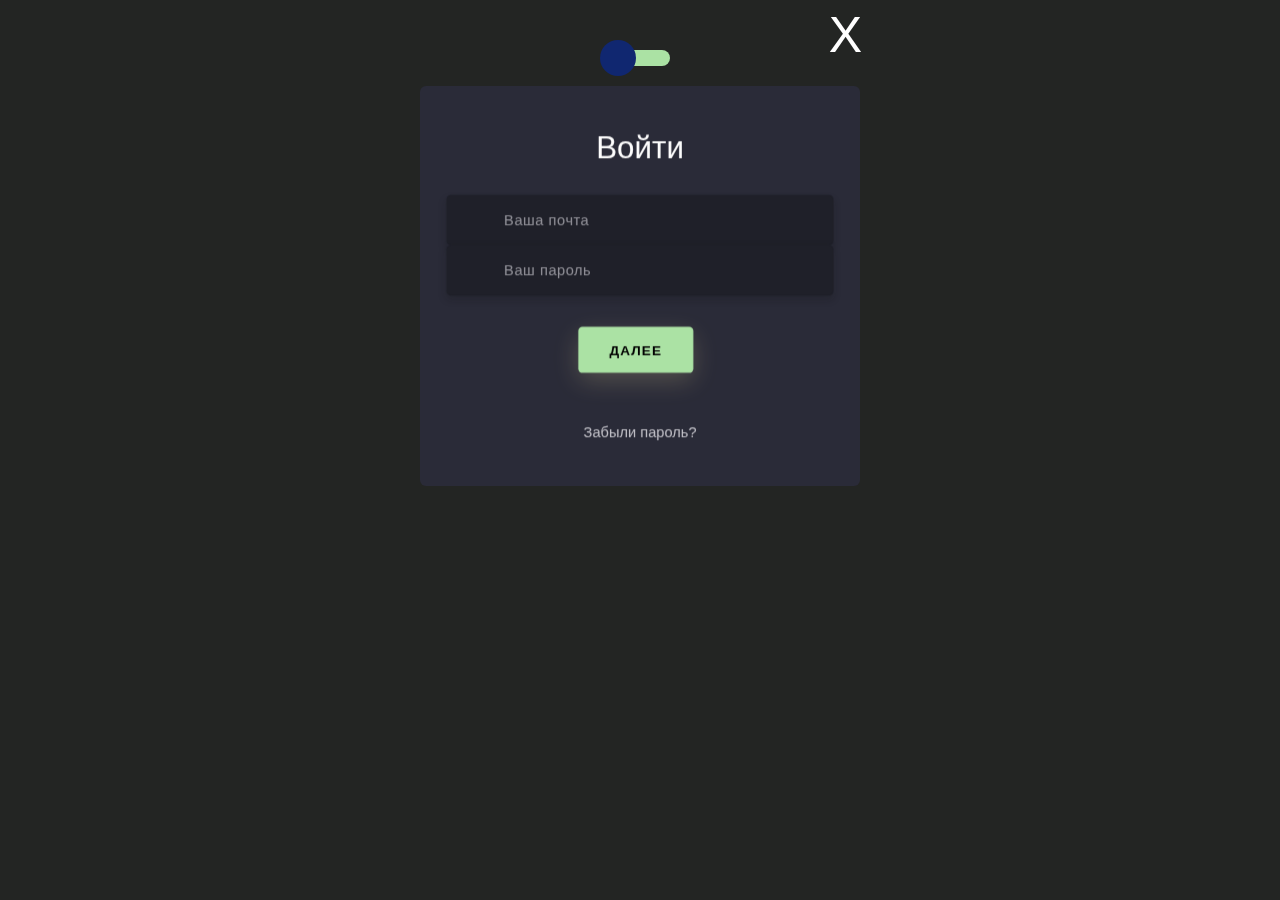
<file: form.html>
<!DOCTYPE html>
<html lang="en">
<head>
	<meta charset="UTF-8">
	<meta http-equiv="X-UA-Compatible" content="IE=edge">
	<meta name="viewport" content="width=device-width, initial-scale=1.0">
	<link rel="stylesheet" href="css/stayle.css">
</head>
<body>
	
	<div class="section">
		<div class="fixet__exit">
      <a href="index.html" class="exit">X</a>
		</div>
			<div class="row full-height justify-content-center">
				<div class="col-12 text-center align-self-center py-5">
					<div class="section pb-5 pt-5 pt-sm-2 text-center">
			          	<input class="checkbox" type="checkbox" id="reg-log" name="reg-log"/>
			          	<label for="reg-log"></label>
						<div class="card-3d-wrap mx-auto">
							<div class="card-3d-wrapper">
								<div class="card-front">
									<div class="center-wrap">
										<div class="section text-center">
											<h4 class="mb-4 pb-3">Войти</h4>
											<div class="form-group">
												<input type="email" name="logemail" class="form-style" placeholder="Ваша почта" id="logemail" autocomplete="off">
												<i class="input-icon uil uil-at"></i>
											</div>	
											<div class="form-group mt-2">
												<input type="password" name="logpass" class="form-style" placeholder="Ваш пароль" id="logpass" autocomplete="off">
												<i class="input-icon uil uil-lock-alt"></i>
											</div>
											<a href="#" class="btn mt-4">Далее</a>
                            				<p class="mb-0 mt-4 text-center"><a href="#0" class="link">Забыли пароль?</a></p>
				      					</div>
			      					</div>
			      				</div>
								<div class="card-back">
									<div class="center-wrap">
										<div class="section text-center">
											<h4 class="mb-4 pb-3">Подписатся</h4>
											<div class="form-group">
												<input type="text" name="logname" class="form-style" placeholder="Ваше имя" id="logname" autocomplete="off">
												<i class="input-icon uil uil-user"></i>
											</div>	
											<div class="form-group mt-2">
												<input type="email" name="logemail" class="form-style" placeholder="Ваша почта" id="logemail" autocomplete="off">
												<i class="input-icon uil uil-at"></i>
											</div>	
											<div class="form-group mt-2">
												<input type="password" name="logpass" class="form-style" placeholder="Ваш пароль" id="logpass" autocomplete="off">
												<i class="input-icon uil uil-lock-alt"></i>
											</div>
											<a href="#" class="btn mt-4">Далее</a>
				      					</div>
			      					</div>
			      				</div>
			      			</div>
			      		</div>
			      	</div>
		      	</div>
	      	</div>
	</div>
</body>
</html>
</file>
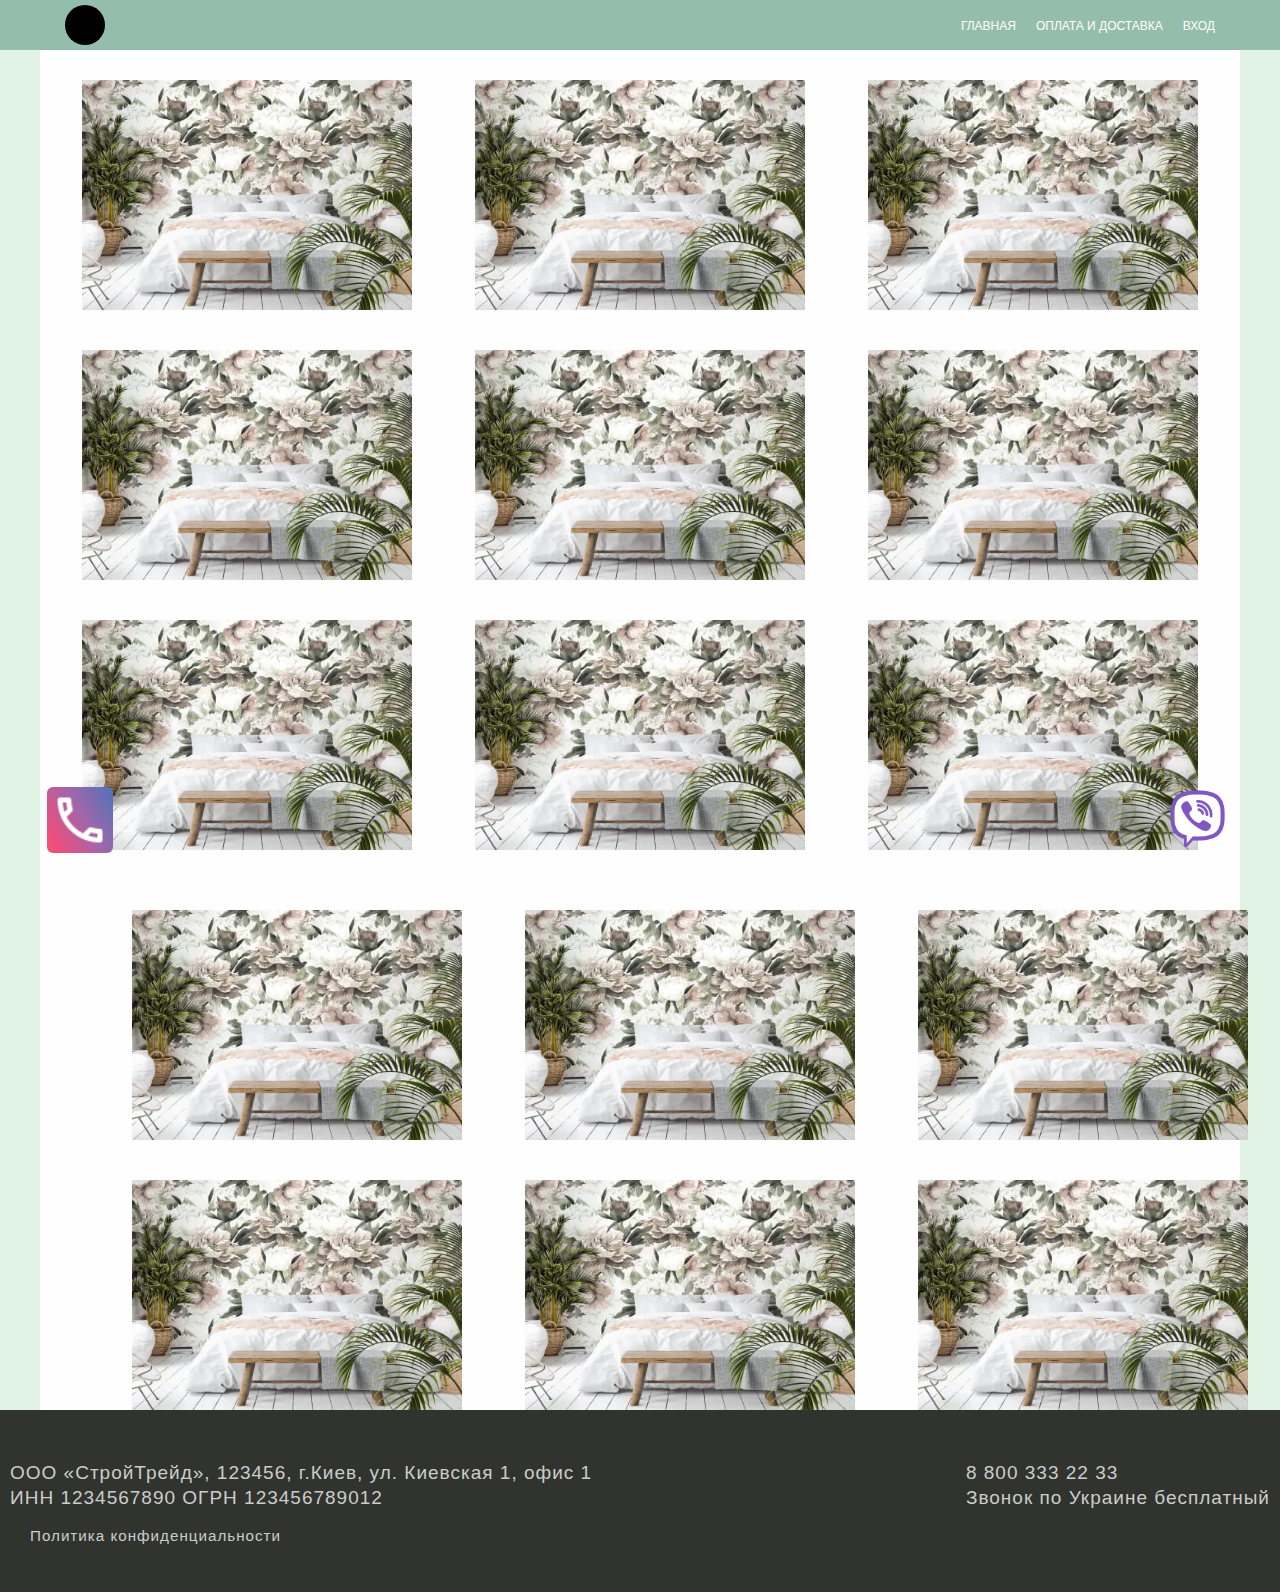
<file: gallery.html>
<!DOCTYPE html>
<html lang="ru">

<head>
	<meta name="viewport" charset="UTF-8"
		content="width=device-width, initial-scale=1.0, maximum-scale=1.0, user-scalable=0">
	<title>Фотообои</title>
	<link href="css/stayle.css" rel="stylesheet">
</head>

<body class="body__gallery">
	<header class="header">
		<div class="container">
			<div class="header__body">
				<a href="#" class="header__logo"><span></span></a>
				<div class="header__burger">
					<span></span>
				</div>
				<nav class="header__menu">
					<ul class="header__list">
						<li>
							<a href="index.html" class="header__link">Главная</a>
						</li>
						<li>
							<a href="index.html" class="header__link">Оплата и доставка</a>
						</li>
						<li>
							<a href="form.html" class="header__link">Вход</a>
						</li>
					</ul>
				</nav>
			</div>
		</div>
	</header>
	<div class="container gallery__container">
		<div class="fixed__img">
			<div class="img__calls"><a href="viber://chat?number=380633242361"><img src="img/viber.jpg" alt=""></a></div>
		</div>
		<div class="fixed__img1">
			<div class="img__calls1 gradient-border" id="box">
				<img class="img__calls1-img" src="img/calls2.png" alt="">
			</div>
		</div>
		<div class="backround__telephon">
			<div class="background__telephon-form">
				<div class="telephon-form__body">
					<div class="telephon-form__body-title">Заказ звонка</div>
					<div class="body-title-close">X</div>
					<div class="telephon-form__body-sabtitle">
						<p>Проконсультируем и подберем самый выгодный вариант</p>
						<input class="body__sabtitle-name" type="text" aria-label="Ваше имя" placeholder="Ваше имя" maxlength="30"
							required>
						<input type="telephon" class="body__sabtitle-tel" placeholder="+380XXXXXXXXX" pattern="\+?[0-9\s\-\(\)]+"
							minlength="10" maxlength="13" required>
						<button class="body__sabtitle-bt">Далее</button>
					</div>
				</div>
			</div>
		</div>
		<div class="gallery" id="mainContent">
			<div class="gallery1 gallery__img">
				<div class="hover07 column">
					<div class="gallery__column gallery__column1">
						<figure class="gallery__img-figure"><a href="#img1"><img src="img/flowers.jpg" /></a></figure>
						<span class="gallery__img-span">Hover</span>
					</div>
				</div>
				<div id="img1" class="popup__img">
					<a href="#" class="close">X</a>
					<img class="full-img" src="img/flowers.jpg" alt="">
				</div>
			</div>
			<div class="gallery1 gallery__img">
				<div class="hover07 column">
					<div class="gallery__column gallery__column1">
						<figure class="gallery__img-figure"><a href="#img1"><img src="img/flowers.jpg" /></a></figure>
						<span class="gallery__img-span">Hover</span>
					</div>
				</div>
				<div id="img1" class="popup__img">
					<a href="#" class="close">X</a>
					<img class="full-img" src="img/flowers.jpg" alt="">
				</div>
			</div>
			<div class="gallery1 gallery__img">
				<div class="hover07 column">
					<div class="gallery__column gallery__column1">
						<figure class="gallery__img-figure"><a href="#img1"><img src="img/flowers.jpg" /></a></figure>
						<span class="gallery__img-span">Hover</span>
					</div>
				</div>
				<div id="img1" class="popup__img">
					<a href="#" class="close">X</a>
					<img class="full-img" src="img/flowers.jpg" alt="">
				</div>
			</div>
			<div class="gallery1 gallery__img">
				<div class="hover07 column">
					<div class="gallery__column gallery__column1">
						<figure class="gallery__img-figure"><a href="#img1"><img src="img/flowers.jpg" /></a></figure>
						<span class="gallery__img-span">Hover</span>
					</div>
				</div>
				<div id="img1" class="popup__img">
					<a href="#" class="close">X</a>
					<img class="full-img" src="img/flowers.jpg" alt="">
				</div>
			</div>
			<div class="gallery1 gallery__img">
				<div class="hover07 column">
					<div class="gallery__column gallery__column1">
						<figure class="gallery__img-figure"><a href="#img1"><img src="img/flowers.jpg" /></a></figure>
						<span class="gallery__img-span">Hover</span>
					</div>
				</div>
				<div id="img1" class="popup__img">
					<a href="#" class="close">X</a>
					<img class="full-img" src="img/flowers.jpg" alt="">
				</div>
			</div>
			<div class="gallery1 gallery__img">
				<div class="hover07 column">
					<div class="gallery__column gallery__column1">
						<figure class="gallery__img-figure"><a href="#img1"><img src="img/flowers.jpg" /></a></figure>
						<span class="gallery__img-span">Hover</span>
					</div>
				</div>
				<div id="img1" class="popup__img">
					<a href="#" class="close">X</a>
					<img class="full-img" src="img/flowers.jpg" alt="">
				</div>
			</div>
			<div class="gallery1 gallery__img">
				<div class="hover07 column">
					<div class="gallery__column gallery__column1">
						<figure class="gallery__img-figure"><a href="#img1"><img src="img/flowers.jpg" /></a></figure>
						<span class="gallery__img-span">Hover</span>
					</div>
				</div>
				<div id="img1" class="popup__img">
					<a href="#" class="close">X</a>
					<img class="full-img" src="img/flowers.jpg" alt="">
				</div>
			</div>
			<div class="gallery1 gallery__img">
				<div class="hover07 column">
					<div class="gallery__column gallery__column1">
						<figure class="gallery__img-figure"><a href="#img1"><img src="img/flowers.jpg" /></a></figure>
						<span class="gallery__img-span">Hover</span>
					</div>
				</div>
				<div id="img1" class="popup__img">
					<a href="#" class="close">X</a>
					<img class="full-img" src="img/flowers.jpg" alt="">
				</div>
			</div>
			<div class="gallery1 gallery__img">
				<div class="hover07 column">
					<div class="gallery__column gallery__column1">
						<figure class="gallery__img-figure"><a href="#img1"><img src="img/flowers.jpg" /></a></figure>
						<span class="gallery__img-span">Hover</span>
					</div>
				</div>
				<div id="img1" class="popup__img">
					<a href="#" class="close">X</a>
					<img class="full-img" src="img/flowers.jpg" alt="">
				</div>
			</div>
			<div class="gallery1 gallery__img">
				<div class="hover07 column">
					<div class="gallery__column gallery__column1">
						<figure class="gallery__img-figure"><a href="#img1"><img src="img/flowers.jpg" /></a></figure>
						<span class="gallery__img-span">Hover</span>
					</div>
				</div>
				<div id="img1" class="popup__img">
					<a href="#" class="close">X</a>
					<img class="full-img" src="img/flowers.jpg" alt="">
				</div>
			</div>
			<div class="gallery1 gallery__img">
				<div class="hover07 column">
					<div class="gallery__column gallery__column1">
						<figure class="gallery__img-figure"><a href="#img1"><img src="img/flowers.jpg" /></a></figure>
						<span class="gallery__img-span">Hover</span>
					</div>
				</div>
				<div id="img1" class="popup__img">
					<a href="#" class="close">X</a>
					<img class="full-img" src="img/flowers.jpg" alt="">
				</div>
			</div>
			<div class="gallery1 gallery__img">
				<div class="hover07 column">
					<div class="gallery__column gallery__column1">
						<figure class="gallery__img-figure"><a href="#img1"><img src="img/flowers.jpg" /></a></figure>
						<span class="gallery__img-span">Hover</span>
					</div>
				</div>
				<div id="img1" class="popup__img">
					<a href="#" class="close">X</a>
					<img class="full-img" src="img/flowers.jpg" alt="">
				</div>
			</div>
			<div class="gallery1 gallery__img">
				<div class="hover07 column">
					<div class="gallery__column gallery__column1">
						<figure class="gallery__img-figure"><a href="#img1"><img src="img/flowers.jpg" /></a></figure>
						<span class="gallery__img-span">Hover</span>
					</div>
				</div>
				<div id="img1" class="popup__img">
					<a href="#" class="close">X</a>
					<img class="full-img" src="img/flowers.jpg" alt="">
				</div>
			</div>
			<div class="gallery1 gallery__img">
				<div class="hover07 column">
					<div class="gallery__column gallery__column1">
						<figure class="gallery__img-figure"><a href="#img1"><img src="img/flowers.jpg" /></a></figure>
						<span class="gallery__img-span">Hover</span>
					</div>
				</div>
				<div id="img1" class="popup__img">
					<a href="#" class="close">X</a>
					<img class="full-img" src="img/flowers.jpg" alt="">
				</div>
			</div>
			<div class="gallery1 gallery__img">
				<div class="hover07 column">
					<div class="gallery__column gallery__column1">
						<figure class="gallery__img-figure"><a href="#img1"><img src="img/flowers.jpg" /></a></figure>
						<span class="gallery__img-span">Hover</span>
					</div>
				</div>
				<div id="img1" class="popup__img">
					<a href="#" class="close">X</a>
					<img class="full-img" src="img/flowers.jpg" alt="">
				</div>
			</div>
		</div>
	</div>
	<footer class="footer">
		<div class="contacts">
			<div class="footer__info">
				<div class="footer__text">
					ООО «СтройТрейд», 123456, г.Киев, ул. Киевская 1, офис 1 <br>
					ИНН 1234567890 ОГРН 123456789012 <div class="politics__text">
						<p> Политика конфиденциальности</p>
					</div>
				</div>
				<div class="footer__telephon">8 800 333 22 33 <br> Звонок по Украине бесплатный</div>

			</div>
			<div class="politics__backgraund">
				<div class="politics">
					<h2>Политика конфиденциальности</h2>
					<!-- <p class="politics__close">X</p> -->
					Данный сайт уважает Ваше право и соблюдает конфиденциальноспри
					заполнении, передаче и хранении Ваших конфиденциальнсведений.
					Размещение заявки на данном сайте означает Ваше согласие обработку
					данных и дальнейшей передачи ваших контактнданных нашей компании.
					Под персональными данными подразумевается информациотносящаяся к
					субъекту персональных данных, в частности имконтактные реквизиты
					(адрес электронной почты) и иные данныотносимые Федеральным законом
					от 27 июля 2006 года № 152-«О персональных данных» к категории
					персональных данных.
					Целью обработки персональных данных является информированоб
					оказываемых услугах нашей компании.
				</div>
			</div>
		</div>
	</footer>
	<script src="https://code.jquery.com/jquery-3.6.0.min.js"
		integrity="sha256-/xUj+3OJU5yExlq6GSYGSHk7tPXikynS7ogEvDej/m4=" crossorigin="anonymous"></script>
	<script src="js/gallery.js"></script>
</body>

</html>
</file>
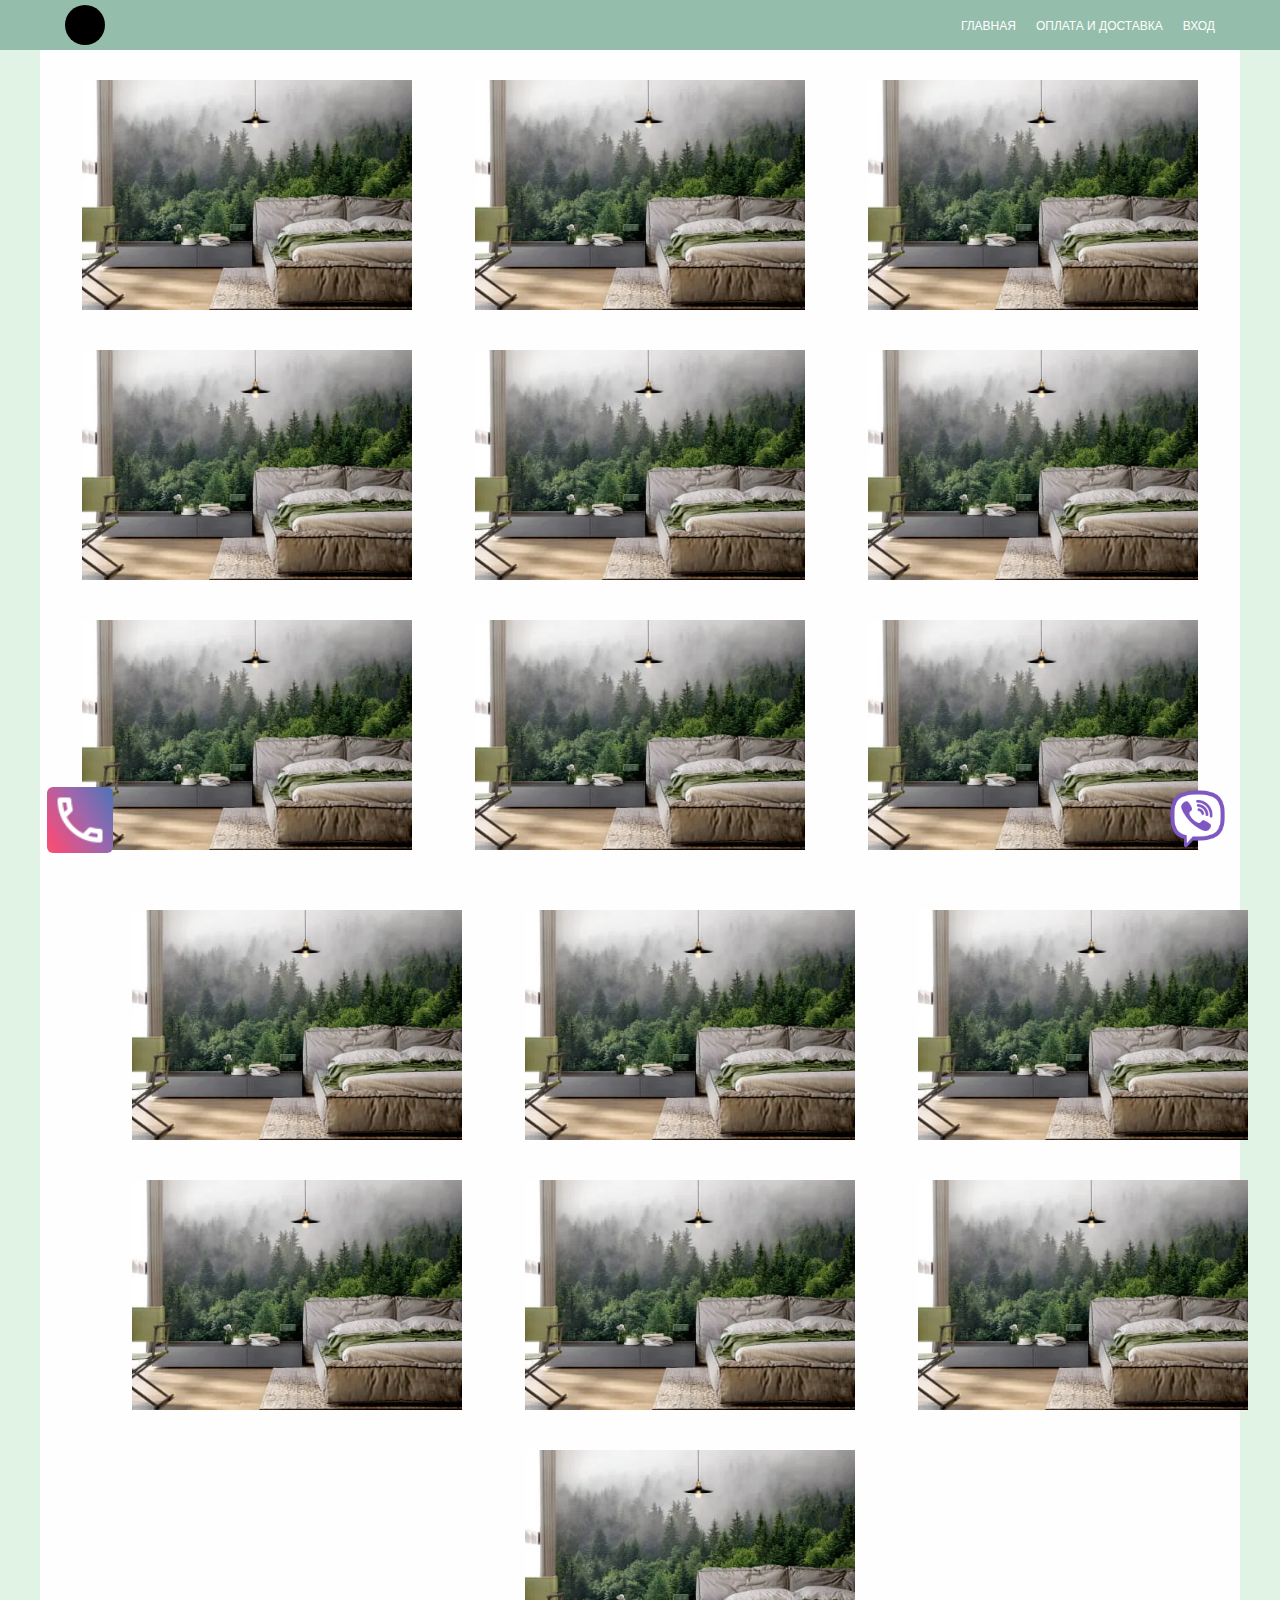
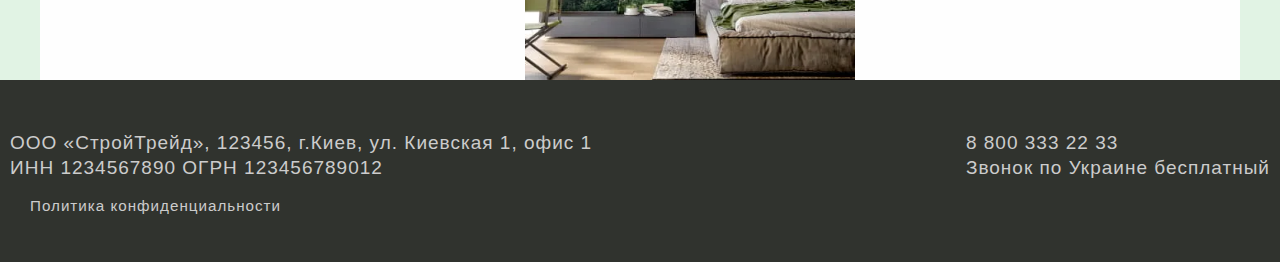
<file: gallery1.html>
<!DOCTYPE html>
<html lang="ru">
    <head>
        <meta name="viewport" charset="UTF-8"
           content="width=device-width, initial-scale=1.0, maximum-scale=1.0, user-scalable=0">
        <title>Интернет-Магазин</title>
        <link href="css/stayle.css" rel="stylesheet">
     </head>
<body class="body__gallery">
	<header class="header">
		<div class="container">
				<div class="header__body">
						 <a href="#" class="header__logo"><span></span></a> 
							 <div class="header__burger">
									<span></span>
							 </div>
						<nav class="header__menu">
							 <ul class="header__list">
									<li>
										 <a href="index.html" class="header__link">Главная</a>
									</li>
									<li>
										 <a href="index.html" class="header__link">Оплата и доставка</a>
									</li>
									<li>
										 <a href="form.html" class="header__link">Вход</a>
									</li>
							 </ul>
						</nav>
				 </div>
		</div>
</header>
	<div class="container gallery__container">
		<div class="fixed__img">
			<div class="img__calls"><a href="viber://chat?number=380633242361"><img src="img/viber.jpg" alt=""></a></div>
	</div>
	<div class="fixed__img1">
			<div class="img__calls1 gradient-border" id="box">
					<img class="img__calls1-img" src="img/calls2.png" alt="">
			</div>
	</div>
	<div class="backround__telephon">
			<div class="background__telephon-form">
					<div class="telephon-form__body">
							<div class="telephon-form__body-title">Заказ звонка</div>
							<div class="body-title-close">X</div>
							<div class="telephon-form__body-sabtitle">
									<p>Проконсультируем и подберем самый выгодный вариант</p>
									<input class="body__sabtitle-name" type="text" aria-label="Ваше имя" placeholder="Ваше имя" maxlength="30" required>
									<input type="telephon" class="body__sabtitle-tel" placeholder="+380XXXXXXXXX" pattern="\+?[0-9\s\-\(\)]+" minlength="10" maxlength="13" required>
									<button class="body__sabtitle-bt">Далее</button>
							</div>
					</div>
			</div>
	</div>
		<div class="gallery" id="mainContent">
			<div class="gallery1 gallery__img">
					<div class="hover07 column">
						<div class="gallery__column gallery__column1">
							<figure class="gallery__img-figure"><a href="#img1"><img src="img/nature.jpg" /></a></figure>
							<span class="gallery__img-span">Hover</span>
						</div>
					</div>
					<div id="img1" class="popup__img">
						<a href="#" class="close">X</a>
						<img class="full-img" src="img/nature.jpg" alt="">
					</div>
			</div>
			<div class="gallery1 gallery__img">
				<div class="hover07 column">
					<div class="gallery__column gallery__column1">
						<figure class="gallery__img-figure"><a href="#img1"><img src="img/nature.jpg" /></a></figure>
						<span class="gallery__img-span">Hover</span>
					</div>
				</div>
				<div id="img1" class="popup__img">
					<a href="#" class="close">X</a>
					<img class="full-img" src="img/nature.jpg" alt="">
				</div>
		  </div>
			<div class="gallery1 gallery__img">
				<div class="hover07 column">
					<div class="gallery__column gallery__column1">
						<figure class="gallery__img-figure"><a href="#img1"><img src="img/nature.jpg" /></a></figure>
						<span class="gallery__img-span">Hover</span>
					</div>
				</div>
				<div id="img1" class="popup__img">
					<a href="#" class="close">X</a>
					<img class="full-img" src="img/nature.jpg" alt="">
				</div>
		  </div>
			<div class="gallery1 gallery__img">
				<div class="hover07 column">
					<div class="gallery__column gallery__column1">
						<figure class="gallery__img-figure"><a href="#img1"><img src="img/nature.jpg" /></a></figure>
						<span class="gallery__img-span">Hover</span>
					</div>
				</div>
				<div id="img1" class="popup__img">
					<a href="#" class="close">X</a>
					<img class="full-img" src="img/nature.jpg" alt="">
				</div>
		</div>
		<div class="gallery1 gallery__img">
			<div class="hover07 column">
				<div class="gallery__column gallery__column1">
					<figure class="gallery__img-figure"><a href="#img1"><img src="img/nature.jpg" /></a></figure>
					<span class="gallery__img-span">Hover</span>
				</div>
			</div>
			<div id="img1" class="popup__img">
				<a href="#" class="close">X</a>
				<img class="full-img" src="img/nature.jpg" alt="">
			</div>
		</div>
		<div class="gallery1 gallery__img">
			<div class="hover07 column">
				<div class="gallery__column gallery__column1">
					<figure class="gallery__img-figure"><a href="#img1"><img src="img/nature.jpg" /></a></figure>
					<span class="gallery__img-span">Hover</span>
				</div>
			</div>
			<div id="img1" class="popup__img">
				<a href="#" class="close">X</a>
				<img class="full-img" src="img/nature.jpg" alt="">
			</div>
		</div>
		<div class="gallery1 gallery__img">
			<div class="hover07 column">
				<div class="gallery__column gallery__column1">
					<figure class="gallery__img-figure"><a href="#img1"><img src="img/nature.jpg" /></a></figure>
					<span class="gallery__img-span">Hover</span>
				</div>
			</div>
			<div id="img1" class="popup__img">
				<a href="#" class="close">X</a>
				<img class="full-img" src="img/nature.jpg" alt="">
			</div>
	  </div>
	  <div class="gallery1 gallery__img">
		 <div class="hover07 column">
			 <div class="gallery__column gallery__column1">
				 <figure class="gallery__img-figure"><a href="#img1"><img src="img/nature.jpg" /></a></figure>
				 <span class="gallery__img-span">Hover</span>
		  	</div>
		 </div>
		 <div id="img1" class="popup__img">
		  	<a href="#" class="close">X</a>
		  	<img class="full-img" src="img/nature.jpg" alt="">
		 </div>
	  </div>
	 <div class="gallery1 gallery__img">
		<div class="hover07 column">
			<div class="gallery__column gallery__column1">
				<figure class="gallery__img-figure"><a href="#img1"><img src="img/nature.jpg" /></a></figure>
				<span class="gallery__img-span">Hover</span>
			</div>
		</div>
		<div id="img1" class="popup__img">
			<a href="#" class="close">X</a>
			<img class="full-img" src="img/nature.jpg" alt="">
		</div>
	 </div>
	 <div class="gallery1 gallery__img">
		<div class="hover07 column">
			<div class="gallery__column gallery__column1">
				<figure class="gallery__img-figure"><a href="#img1"><img src="img/nature.jpg" /></a></figure>
				<span class="gallery__img-span">Hover</span>
			</div>
		</div>
		<div id="img1" class="popup__img">
			<a href="#" class="close">X</a>
			<img class="full-img" src="img/nature.jpg" alt="">
		</div>
	</div>
	<div class="gallery1 gallery__img">
		<div class="hover07 column">
			<div class="gallery__column gallery__column1">
				<figure class="gallery__img-figure"><a href="#img1"><img src="img/nature.jpg" /></a></figure>
				<span class="gallery__img-span">Hover</span>
			</div>
		</div>
		<div id="img1" class="popup__img">
			<a href="#" class="close">X</a>
			<img class="full-img" src="img/nature.jpg" alt="">
		</div>
</div>
<div class="gallery1 gallery__img">
	<div class="hover07 column">
		<div class="gallery__column gallery__column1">
			<figure class="gallery__img-figure"><a href="#img1"><img src="img/nature.jpg" /></a></figure>
			<span class="gallery__img-span">Hover</span>
		</div>
	</div>
	<div id="img1" class="popup__img">
		<a href="#" class="close">X</a>
		<img class="full-img" src="img/nature.jpg" alt="">
	</div>
</div>
<div class="gallery1 gallery__img">
	<div class="hover07 column">
		<div class="gallery__column gallery__column1">
			<figure class="gallery__img-figure"><a href="#img1"><img src="img/nature.jpg" /></a></figure>
			<span class="gallery__img-span">Hover</span>
		</div>
	</div>
	<div id="img1" class="popup__img">
		<a href="#" class="close">X</a>
		<img class="full-img" src="img/nature.jpg" alt="">
	</div>
</div>
<div class="gallery1 gallery__img">
	<div class="hover07 column">
		<div class="gallery__column gallery__column1">
			<figure class="gallery__img-figure"><a href="#img1"><img src="img/nature.jpg" /></a></figure>
			<span class="gallery__img-span">Hover</span>
		</div>
	</div>
	<div id="img1" class="popup__img">
		<a href="#" class="close">X</a>
		<img class="full-img" src="img/nature.jpg" alt="">
	</div>
</div>
<div class="gallery1 gallery__img">
 <div class="hover07 column">
	 <div class="gallery__column gallery__column1">
		 <figure class="gallery__img-figure"><a href="#img1"><img src="img/nature.jpg" /></a></figure>
		 <span class="gallery__img-span">Hover</span>
		</div>
 </div>
 <div id="img1" class="popup__img">
		<a href="#" class="close">X</a>
		<img class="full-img" src="img/nature.jpg" alt="">
 </div>
</div>
<div class="gallery1 gallery__img">
<div class="hover07 column">
	<div class="gallery__column gallery__column1">
		<figure class="gallery__img-figure"><a href="#img1"><img src="img/nature.jpg" /></a></figure>
		<span class="gallery__img-span">Hover</span>
	</div>
</div>
<div id="img1" class="popup__img">
	<a href="#" class="close">X</a>
	<img class="full-img" src="img/nature.jpg" alt="">
</div>
</div>

	  </div>
	</div>
	<footer class="footer">
		<div class="contacts">
				<div class="footer__info">
						<div class="footer__text">
								ООО «СтройТрейд», 123456, г.Киев, ул. Киевская 1, офис 1 <br>
								ИНН 1234567890 ОГРН 123456789012 <div class="politics__text"><p> Политика конфиденциальности</p></div>  </div>
						<div class="footer__telephon">8 800 333 22 33 <br> Звонок по Украине бесплатный</div>
						
				</div>
				<div class="politics__backgraund">
						<div class="politics"> 
								<h2>Политика конфиденциальности</h2>
								<!-- <p class="politics__close">X</p> -->
								Данный сайт уважает Ваше право и соблюдает конфиденциальноспри                     
								заполнении, передаче и хранении Ваших конфиденциальнсведений.
								Размещение заявки на данном сайте означает Ваше согласие обработку                     
								данных и дальнейшей передачи ваших контактнданных нашей компании.
								Под персональными данными подразумевается информациотносящаяся к                     
								субъекту персональных данных, в частности имконтактные реквизиты                     
								(адрес электронной почты) и иные данныотносимые Федеральным законом                     
								от 27 июля 2006 года № 152-«О персональных данных» к категории                     
								персональных данных.
								Целью обработки персональных данных является информированоб                     
								оказываемых услугах нашей компании.
						</div>
				</div>
		</div>
</footer>
	<script src="https://code.jquery.com/jquery-3.6.0.min.js"
	integrity="sha256-/xUj+3OJU5yExlq6GSYGSHk7tPXikynS7ogEvDej/m4=" crossorigin="anonymous"></script>
<script src="js/gallery.js"></script>
</body>
</html>
</file>
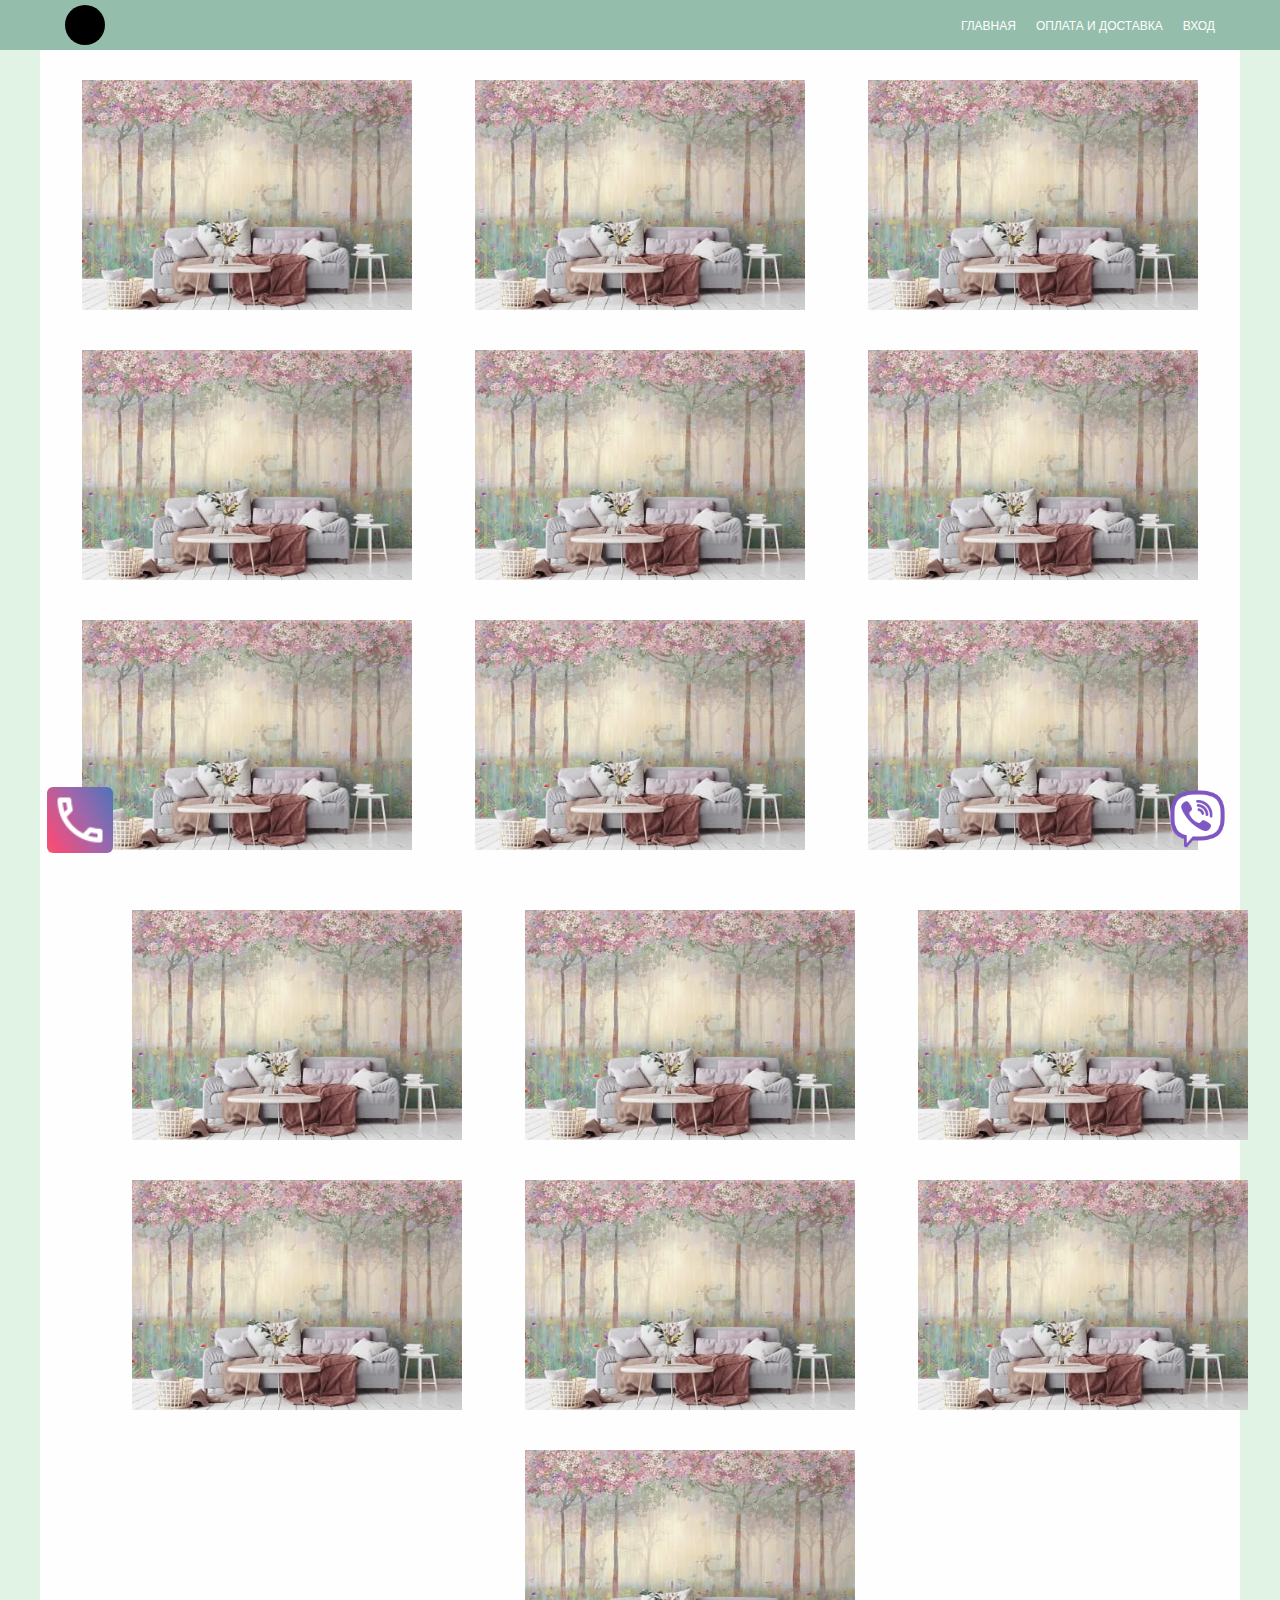
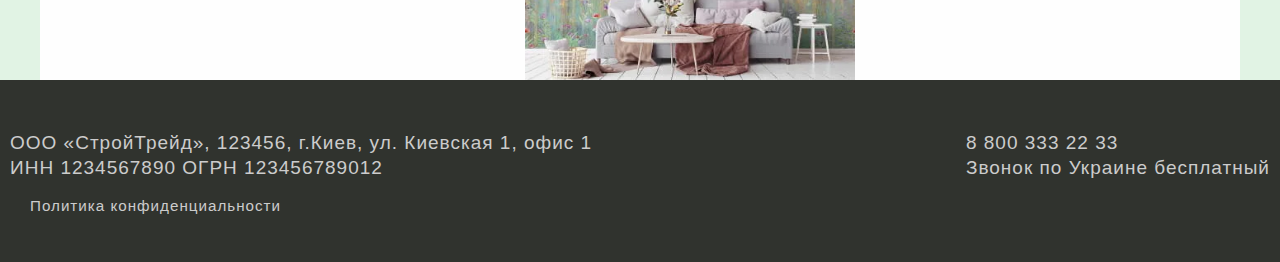
<file: gallery2.html>
<!DOCTYPE html>
<html lang="ru">
    <head>
        <meta name="viewport" charset="UTF-8"
           content="width=device-width, initial-scale=1.0, maximum-scale=1.0, user-scalable=0">
        <title>Интернет-Магазин</title>
        <link href="css/stayle.css" rel="stylesheet">
     </head>
<body class="body__gallery">
	<header class="header">
		<div class="container">
				<div class="header__body">
						 <a href="#" class="header__logo"><span></span></a> 
							 <div class="header__burger">
									<span></span>
							 </div>
						<nav class="header__menu">
							 <ul class="header__list">
									<li>
										 <a href="index.html" class="header__link">Главная</a>
									</li>
									<li>
										 <a href="index.html" class="header__link">Оплата и доставка</a>
									</li>
									<li>
										 <a href="form.html" class="header__link">Вход</a>
									</li>
							 </ul>
						</nav>
				 </div>
		</div>
</header>
	<div class="container gallery__container">
		<div class="fixed__img">
			<div class="img__calls"><a href="viber://chat?number=380633242361"><img src="img/viber.jpg" alt=""></a></div>
	</div>
	<div class="fixed__img1">
			<div class="img__calls1 gradient-border" id="box">
					<img class="img__calls1-img" src="img/calls2.png" alt="">
			</div>
	</div>
	<div class="backround__telephon">
			<div class="background__telephon-form">
					<div class="telephon-form__body">
							<div class="telephon-form__body-title">Заказ звонка</div>
							<div class="body-title-close">X</div>
							<div class="telephon-form__body-sabtitle">
									<p>Проконсультируем и подберем самый выгодный вариант</p>
									<input class="body__sabtitle-name" type="text" aria-label="Ваше имя" placeholder="Ваше имя" maxlength="30" required>
									<input type="telephon" class="body__sabtitle-tel" placeholder="+380XXXXXXXXX" pattern="\+?[0-9\s\-\(\)]+" minlength="10" maxlength="13" required>
									<button class="body__sabtitle-bt">Далее</button>
							</div>
					</div>
			</div>
	</div>
		<div class="gallery" id="mainContent">
			<div class="gallery1 gallery__img">
					<div class="hover07 column">
						<div class="gallery__column gallery__column1">
							<figure class="gallery__img-figure"><a href="#img1"><img src="img/child.jpg" /></a></figure>
							<span class="gallery__img-span">Hover</span>
						</div>
					</div>
					<div id="img1" class="popup__img">
						<a href="#" class="close">X</a>
						<img class="full-img" src="img/child.jpg" alt="">
					</div>
			</div>
			<div class="gallery1 gallery__img">
				<div class="hover07 column">
					<div class="gallery__column gallery__column1">
						<figure class="gallery__img-figure"><a href="#img1"><img src="img/child.jpg" /></a></figure>
						<span class="gallery__img-span">Hover</span>
					</div>
				</div>
				<div id="img1" class="popup__img">
					<a href="#" class="close">X</a>
					<img class="full-img" src="img/child.jpg" alt="">
				</div>
		  </div>
			<div class="gallery1 gallery__img">
				<div class="hover07 column">
					<div class="gallery__column gallery__column1">
						<figure class="gallery__img-figure"><a href="#img1"><img src="img/child.jpg" /></a></figure>
						<span class="gallery__img-span">Hover</span>
					</div>
				</div>
				<div id="img1" class="popup__img">
					<a href="#" class="close">X</a>
					<img class="full-img" src="img/child.jpg" alt="">
				</div>
		  </div>
			<div class="gallery1 gallery__img">
				<div class="hover07 column">
					<div class="gallery__column gallery__column1">
						<figure class="gallery__img-figure"><a href="#img1"><img src="img/child.jpg" /></a></figure>
						<span class="gallery__img-span">Hover</span>
					</div>
				</div>
				<div id="img1" class="popup__img">
					<a href="#" class="close">X</a>
					<img class="full-img" src="img/child.jpg" alt="">
				</div>
		</div>
		<div class="gallery1 gallery__img">
			<div class="hover07 column">
				<div class="gallery__column gallery__column1">
					<figure class="gallery__img-figure"><a href="#img1"><img src="img/child.jpg" /></a></figure>
					<span class="gallery__img-span">Hover</span>
				</div>
			</div>
			<div id="img1" class="popup__img">
				<a href="#" class="close">X</a>
				<img class="full-img" src="img/child.jpg" alt="">
			</div>
		</div>
		<div class="gallery1 gallery__img">
			<div class="hover07 column">
				<div class="gallery__column gallery__column1">
					<figure class="gallery__img-figure"><a href="#img1"><img src="img/child.jpg" /></a></figure>
					<span class="gallery__img-span">Hover</span>
				</div>
			</div>
			<div id="img1" class="popup__img">
				<a href="#" class="close">X</a>
				<img class="full-img" src="img/child.jpg" alt="">
			</div>
		</div>
		<div class="gallery1 gallery__img">
			<div class="hover07 column">
				<div class="gallery__column gallery__column1">
					<figure class="gallery__img-figure"><a href="#img1"><img src="img/child.jpg" /></a></figure>
					<span class="gallery__img-span">Hover</span>
				</div>
			</div>
			<div id="img1" class="popup__img">
				<a href="#" class="close">X</a>
				<img class="full-img" src="img/child.jpg" alt="">
			</div>
	  </div>
	  <div class="gallery1 gallery__img">
		 <div class="hover07 column">
			 <div class="gallery__column gallery__column1">
				 <figure class="gallery__img-figure"><a href="#img1"><img src="img/child.jpg" /></a></figure>
				 <span class="gallery__img-span">Hover</span>
		  	</div>
		 </div>
		 <div id="img1" class="popup__img">
		  	<a href="#" class="close">X</a>
		  	<img class="full-img" src="img/child.jpg" alt="">
		 </div>
	  </div>
	 <div class="gallery1 gallery__img">
		<div class="hover07 column">
			<div class="gallery__column gallery__column1">
				<figure class="gallery__img-figure"><a href="#img1"><img src="img/child.jpg" /></a></figure>
				<span class="gallery__img-span">Hover</span>
			</div>
		</div>
		<div id="img1" class="popup__img">
			<a href="#" class="close">X</a>
			<img class="full-img" src="img/child.jpg" alt="">
		</div>
	 </div>
	 <div class="gallery1 gallery__img">
		<div class="hover07 column">
			<div class="gallery__column gallery__column1">
				<figure class="gallery__img-figure"><a href="#img1"><img src="img/child.jpg" /></a></figure>
				<span class="gallery__img-span">Hover</span>
			</div>
		</div>
		<div id="img1" class="popup__img">
			<a href="#" class="close">X</a>
			<img class="full-img" src="img/child.jpg" alt="">
		</div>
	</div>
	<div class="gallery1 gallery__img">
		<div class="hover07 column">
			<div class="gallery__column gallery__column1">
				<figure class="gallery__img-figure"><a href="#img1"><img src="img/child.jpg" /></a></figure>
				<span class="gallery__img-span">Hover</span>
			</div>
		</div>
		<div id="img1" class="popup__img">
			<a href="#" class="close">X</a>
			<img class="full-img" src="img/child.jpg" alt="">
		</div>
</div>
<div class="gallery1 gallery__img">
	<div class="hover07 column">
		<div class="gallery__column gallery__column1">
			<figure class="gallery__img-figure"><a href="#img1"><img src="img/child.jpg" /></a></figure>
			<span class="gallery__img-span">Hover</span>
		</div>
	</div>
	<div id="img1" class="popup__img">
		<a href="#" class="close">X</a>
		<img class="full-img" src="img/child.jpg" alt="">
	</div>
</div>
<div class="gallery1 gallery__img">
	<div class="hover07 column">
		<div class="gallery__column gallery__column1">
			<figure class="gallery__img-figure"><a href="#img1"><img src="img/child.jpg" /></a></figure>
			<span class="gallery__img-span">Hover</span>
		</div>
	</div>
	<div id="img1" class="popup__img">
		<a href="#" class="close">X</a>
		<img class="full-img" src="img/child.jpg" alt="">
	</div>
</div>
<div class="gallery1 gallery__img">
	<div class="hover07 column">
		<div class="gallery__column gallery__column1">
			<figure class="gallery__img-figure"><a href="#img1"><img src="img/child.jpg" /></a></figure>
			<span class="gallery__img-span">Hover</span>
		</div>
	</div>
	<div id="img1" class="popup__img">
		<a href="#" class="close">X</a>
		<img class="full-img" src="img/child.jpg" alt="">
	</div>
</div>
<div class="gallery1 gallery__img">
 <div class="hover07 column">
	 <div class="gallery__column gallery__column1">
		 <figure class="gallery__img-figure"><a href="#img1"><img src="img/child.jpg" /></a></figure>
		 <span class="gallery__img-span">Hover</span>
		</div>
 </div>
 <div id="img1" class="popup__img">
		<a href="#" class="close">X</a>
		<img class="full-img" src="img/child.jpg" alt="">
 </div>
</div>
<div class="gallery1 gallery__img">
<div class="hover07 column">
	<div class="gallery__column gallery__column1">
		<figure class="gallery__img-figure"><a href="#img1"><img src="img/child.jpg" /></a></figure>
		<span class="gallery__img-span">Hover</span>
	</div>
</div>
<div id="img1" class="popup__img">
	<a href="#" class="close">X</a>
	<img class="full-img" src="img/child.jpg" alt="">
</div>
</div>

	  </div>
	</div>
	<footer class="footer">
		<div class="contacts">
				<div class="footer__info">
						<div class="footer__text">
								ООО «СтройТрейд», 123456, г.Киев, ул. Киевская 1, офис 1 <br>
								ИНН 1234567890 ОГРН 123456789012 <div class="politics__text"><p> Политика конфиденциальности</p></div>  </div>
						<div class="footer__telephon">8 800 333 22 33 <br> Звонок по Украине бесплатный</div>
						
				</div>
				<div class="politics__backgraund">
						<div class="politics"> 
								<h2>Политика конфиденциальности</h2>
								<!-- <p class="politics__close">X</p> -->
								Данный сайт уважает Ваше право и соблюдает конфиденциальноспри                     
								заполнении, передаче и хранении Ваших конфиденциальнсведений.
								Размещение заявки на данном сайте означает Ваше согласие обработку                     
								данных и дальнейшей передачи ваших контактнданных нашей компании.
								Под персональными данными подразумевается информациотносящаяся к                     
								субъекту персональных данных, в частности имконтактные реквизиты                     
								(адрес электронной почты) и иные данныотносимые Федеральным законом                     
								от 27 июля 2006 года № 152-«О персональных данных» к категории                     
								персональных данных.
								Целью обработки персональных данных является информированоб                     
								оказываемых услугах нашей компании.
						</div>
				</div>
		</div>
</footer>
	<script src="https://code.jquery.com/jquery-3.6.0.min.js"
	integrity="sha256-/xUj+3OJU5yExlq6GSYGSHk7tPXikynS7ogEvDej/m4=" crossorigin="anonymous"></script>
	<script src="js/gallery.js"></script>
</body>
</html>
</file>
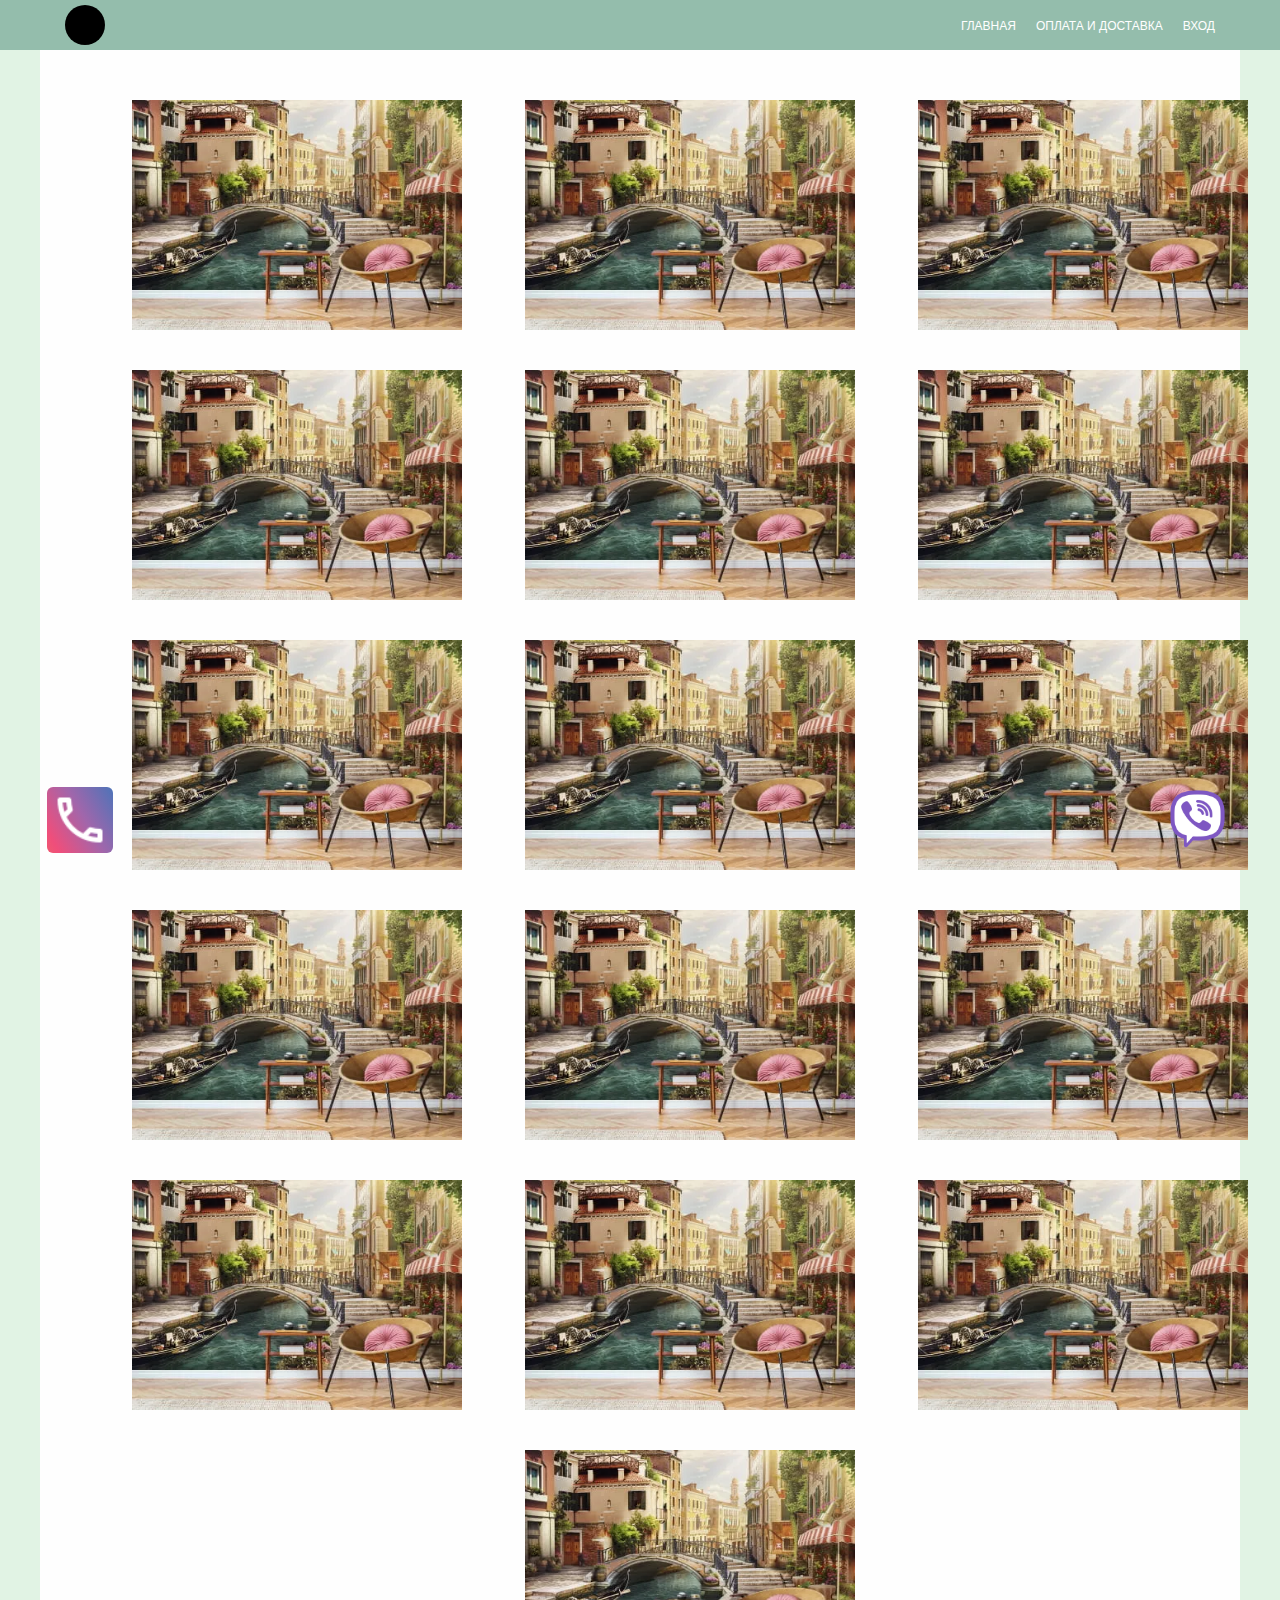
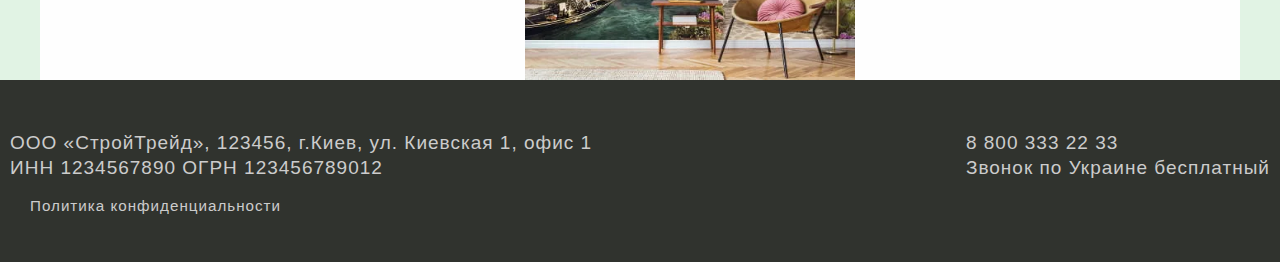
<file: gallery3.html>
<!DOCTYPE html>
<html lang="ru">
    <head>
        <meta name="viewport" charset="UTF-8"
           content="width=device-width, initial-scale=1.0, maximum-scale=1.0, user-scalable=0">
        <title>Интернет-Магазин</title>
        <link href="css/stayle.css" rel="stylesheet">
     </head>
<body class="body__gallery">
	<header class="header">
		<div class="container">
				<div class="header__body">
						 <a href="#" class="header__logo"><span></span></a> 
							 <div class="header__burger">
									<span></span>
							 </div>
						<nav class="header__menu">
							 <ul class="header__list">
									<li>
										 <a href="index.html" class="header__link">Главная</a>
									</li>
									<li>
										 <a href="index.html" class="header__link">Оплата и доставка</a>
									</li>
									<li>
										 <a href="form.html" class="header__link">Вход</a>
									</li>
							 </ul>
						</nav>
				 </div>
		</div>
</header>
	<div class="container gallery__container">
		<div class="fixed__img">
			<div class="img__calls"><a href="viber://chat?number=380633242361"><img src="img/viber.jpg" alt=""></a></div>
	</div>
	<div class="fixed__img1">
			<div class="img__calls1 gradient-border" id="box">
					<img class="img__calls1-img" src="img/calls2.png" alt="">
			</div>
	</div>
	<div class="backround__telephon">
			<div class="background__telephon-form">
					<div class="telephon-form__body">
							<div class="telephon-form__body-title">Заказ звонка</div>
							<div class="body-title-close">X</div>
							<div class="telephon-form__body-sabtitle">
									<p>Проконсультируем и подберем самый выгодный вариант</p>
									<input class="body__sabtitle-name" type="text" aria-label="Ваше имя" placeholder="Ваше имя" maxlength="30" required>
									<input type="telephon" class="body__sabtitle-tel" placeholder="+380XXXXXXXXX" pattern="\+?[0-9\s\-\(\)]+" minlength="10" maxlength="13" required>
									<button class="body__sabtitle-bt">Далее</button>
							</div>
					</div>
			</div>
	</div>
		<div class="gallery" id="mainContent">
			<div class="gallery1 gallery__img">
					<div class="hover07 column">
						<div class="gallery__column gallery__column1">
							<figure class="gallery__img-figure"><a href="#img1"><img src="img/sity.jpg" /></a></figure>
							<span class="gallery__img-span">Hover</span>
						</div>
					</div>
					<div id="img1" class="popup__img">
						<a href="#" class="close">X</a>
						<img class="full-img" src="img/sity.jpg" alt="">
					</div>
			</div>
			<div class="gallery1 gallery__img">
				<div class="hover07 column">
					<div class="gallery__column gallery__column1">
						<figure class="gallery__img-figure"><a href="#img1"><img src="img/sity.jpg" /></a></figure>
						<span class="gallery__img-span">Hover</span>
					</div>
				</div>
				<div id="img1" class="popup__img">
					<a href="#" class="close">X</a>
					<img class="full-img" src="img/sity.jpg" alt="">
				</div>
		  </div>
			<div class="gallery1 gallery__img">
				<div class="hover07 column">
					<div class="gallery__column gallery__column1">
						<figure class="gallery__img-figure"><a href="#img1"><img src="img/sity.jpg" /></a></figure>
						<span class="gallery__img-span">Hover</span>
					</div>
				</div>
				<div id="img1" class="popup__img">
					<a href="#" class="close">X</a>
					<img class="full-img" src="img/sity.jpg" alt="">
				</div>
		  </div>
			<div class="gallery1 gallery__img">
				<div class="hover07 column">
					<div class="gallery__column gallery__column1">
						<figure class="gallery__img-figure"><a href="#img1"><img src="img/sity.jpg" /></a></figure>
						<span class="gallery__img-span">Hover</span>
					</div>
				</div>
				<div id="img1" class="popup__img">
					<a href="#" class="close">X</a>
					<img class="full-img" src="img/sity.jpg" alt="">
				</div>
		</div>
		<div class="gallery1 gallery__img">
			<div class="hover07 column">
				<div class="gallery__column gallery__column1">
					<figure class="gallery__img-figure"><a href="#img1"><img src="img/sity.jpg" /></a></figure>
					<span class="gallery__img-span">Hover</span>
				</div>
			</div>
			<div id="img1" class="popup__img">
				<a href="#" class="close">X</a>
				<img class="full-img" src="img/sity.jpg" alt="">
			</div>
		</div>
		<div class="gallery1 gallery__img">
			<div class="hover07 column">
				<div class="gallery__column gallery__column1">
					<figure class="gallery__img-figure"><a href="#img1"><img src="img/sity.jpg" /></a></figure>
					<span class="gallery__img-span">Hover</span>
				</div>
			</div>
			<div id="img1" class="popup__img">
				<a href="#" class="close">X</a>
				<img class="full-img" src="img/sity.jpg" alt="">
			</div>
		</div>
		<div class="gallery1 gallery__img">
			<div class="hover07 column">
				<div class="gallery__column gallery__column1">
					<figure class="gallery__img-figure"><a href="#img1"><img src="img/sity.jpg" /></a></figure>
					<span class="gallery__img-span">Hover</span>
				</div>
			</div>
			<div id="img1" class="popup__img">
				<a href="#" class="close">X</a>
				<img class="full-img" src="img/sity.jpg" alt="">
			</div>
	  </div>
	  <div class="gallery1 gallery__img">
		 <div class="hover07 column">
			 <div class="gallery__column gallery__column1">
				 <figure class="gallery__img-figure"><a href="#img1"><img src="img/sity.jpg" /></a></figure>
				 <span class="gallery__img-span">Hover</span>
		  	</div>
		 </div>
		 <div id="img1" class="popup__img">
		  	<a href="#" class="close">X</a>
		  	<img class="full-img" src="img/sity.jpg" alt="">
		 </div>
	  </div>
	 <div class="gallery1 gallery__img">
		<div class="hover07 column">
			<div class="gallery__column gallery__column1">
				<figure class="gallery__img-figure"><a href="#img1"><img src="img/sity.jpg" /></a></figure>
				<span class="gallery__img-span">Hover</span>
			</div>
		</div>
		<div id="img1" class="popup__img">
			<a href="#" class="close">X</a>
			<img class="full-img" src="img/sity.jpg" alt="">
		</div>
	 </div>
	 <div class="gallery1 gallery__img">
		<div class="hover07 column">
			<div class="gallery__column gallery__column1">
				<figure class="gallery__img-figure"><a href="#img1"><img src="img/sity.jpg" /></a></figure>
				<span class="gallery__img-span">Hover</span>
			</div>
		</div>
		<div id="img1" class="popup__img">
			<a href="#" class="close">X</a>
			<img class="full-img" src="img/sity.jpg" alt="">
		</div>
	</div>
	<div class="gallery1 gallery__img">
		<div class="hover07 column">
			<div class="gallery__column gallery__column1">
				<figure class="gallery__img-figure"><a href="#img1"><img src="img/sity.jpg" /></a></figure>
				<span class="gallery__img-span">Hover</span>
			</div>
		</div>
		<div id="img1" class="popup__img">
			<a href="#" class="close">X</a>
			<img class="full-img" src="img/sity.jpg" alt="">
		</div>
</div>
<div class="gallery1 gallery__img">
	<div class="hover07 column">
		<div class="gallery__column gallery__column1">
			<figure class="gallery__img-figure"><a href="#img1"><img src="img/sity.jpg" /></a></figure>
			<span class="gallery__img-span">Hover</span>
		</div>
	</div>
	<div id="img1" class="popup__img">
		<a href="#" class="close">X</a>
		<img class="full-img" src="img/sity.jpg" alt="">
	</div>
</div>
<div class="gallery1 gallery__img">
	<div class="hover07 column">
		<div class="gallery__column gallery__column1">
			<figure class="gallery__img-figure"><a href="#img1"><img src="img/sity.jpg" /></a></figure>
			<span class="gallery__img-span">Hover</span>
		</div>
	</div>
	<div id="img1" class="popup__img">
		<a href="#" class="close">X</a>
		<img class="full-img" src="img/sity.jpg" alt="">
	</div>
</div>
<div class="gallery1 gallery__img">
	<div class="hover07 column">
		<div class="gallery__column gallery__column1">
			<figure class="gallery__img-figure"><a href="#img1"><img src="img/sity.jpg" /></a></figure>
			<span class="gallery__img-span">Hover</span>
		</div>
	</div>
	<div id="img1" class="popup__img">
		<a href="#" class="close">X</a>
		<img class="full-img" src="img/sity.jpg" alt="">
	</div>
</div>
<div class="gallery1 gallery__img">
 <div class="hover07 column">
	 <div class="gallery__column gallery__column1">
		 <figure class="gallery__img-figure"><a href="#img1"><img src="img/sity.jpg" /></a></figure>
		 <span class="gallery__img-span">Hover</span>
		</div>
 </div>
 <div id="img1" class="popup__img">
		<a href="#" class="close">X</a>
		<img class="full-img" src="img/sity.jpg" alt="">
 </div>
</div>
<div class="gallery1 gallery__img">
<div class="hover07 column">
	<div class="gallery__column gallery__column1">
		<figure class="gallery__img-figure"><a href="#img1"><img src="img/sity.jpg" /></a></figure>
		<span class="gallery__img-span">Hover</span>
	</div>
</div>
<div id="img1" class="popup__img">
	<a href="#" class="close">X</a>
	<img class="full-img" src="img/sity.jpg" alt="">
</div>
</div>

	  </div>
	</div>
	<footer class="footer">
		<div class="contacts">
				<div class="footer__info">
						<div class="footer__text">
								ООО «СтройТрейд», 123456, г.Киев, ул. Киевская 1, офис 1 <br>
								ИНН 1234567890 ОГРН 123456789012 <div class="politics__text"><p> Политика конфиденциальности</p></div>  </div>
						<div class="footer__telephon">8 800 333 22 33 <br> Звонок по Украине бесплатный</div>
						
				</div>
				<div class="politics__backgraund">
						<div class="politics"> 
								<h2>Политика конфиденциальности</h2>
								<!-- <p class="politics__close">X</p> -->
								Данный сайт уважает Ваше право и соблюдает конфиденциальноспри                     
								заполнении, передаче и хранении Ваших конфиденциальнсведений.
								Размещение заявки на данном сайте означает Ваше согласие обработку                     
								данных и дальнейшей передачи ваших контактнданных нашей компании.
								Под персональными данными подразумевается информациотносящаяся к                     
								субъекту персональных данных, в частности имконтактные реквизиты                     
								(адрес электронной почты) и иные данныотносимые Федеральным законом                     
								от 27 июля 2006 года № 152-«О персональных данных» к категории                     
								персональных данных.
								Целью обработки персональных данных является информированоб                     
								оказываемых услугах нашей компании.
						</div>
				</div>
		</div>
</footer>
<script src="js/gallery.js"></script>
</body>
</html>
</file>
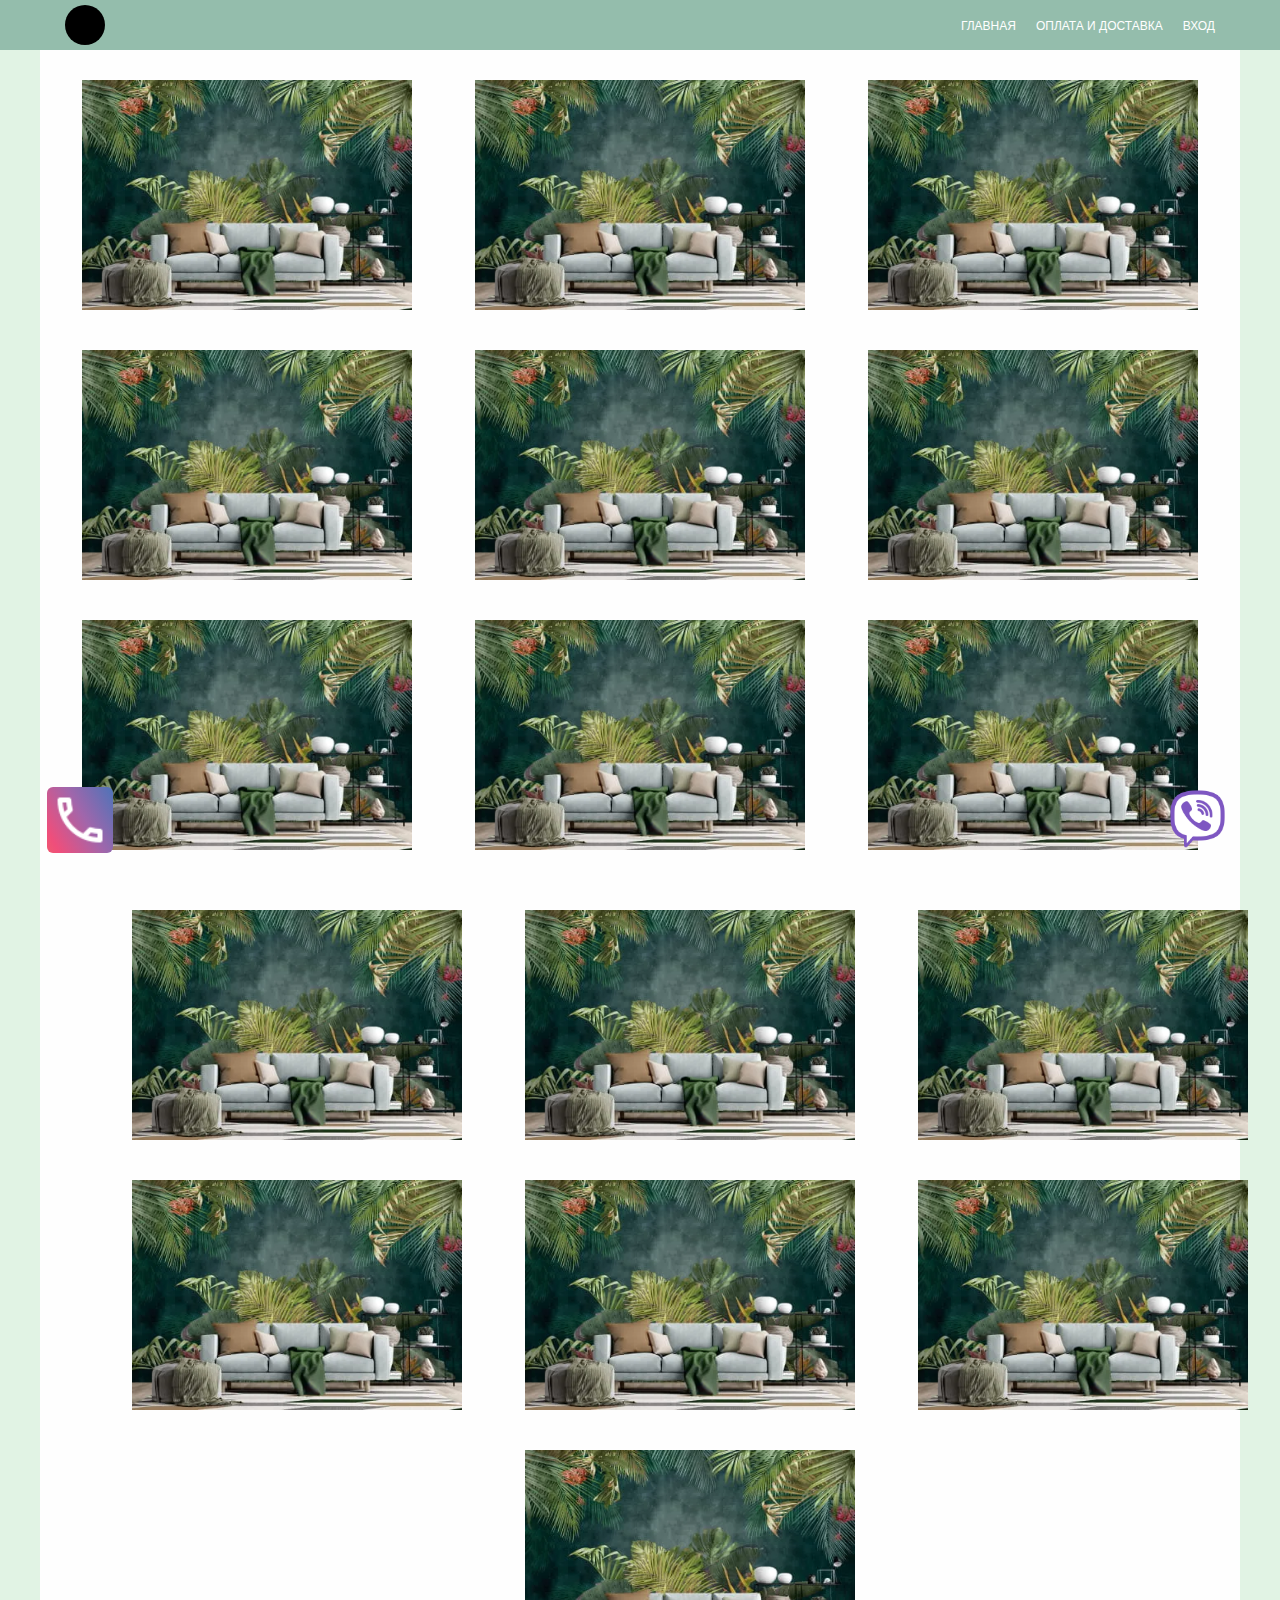
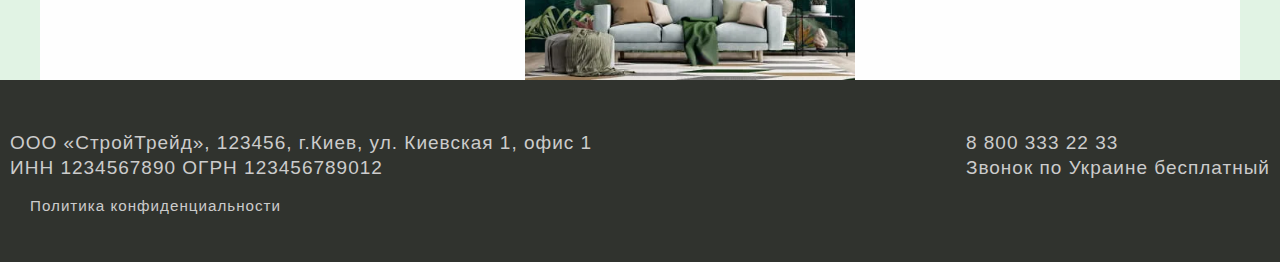
<file: gallery4.html>
<!DOCTYPE html>
<html lang="ru">
    <head>
        <meta name="viewport" charset="UTF-8"
           content="width=device-width, initial-scale=1.0, maximum-scale=1.0, user-scalable=0">
        <title>Интернет-Магазин</title>
        <link href="css/stayle.css" rel="stylesheet">
     </head>
<body class="body__gallery">
	<header class="header">
		<div class="container">
				<div class="header__body">
						 <a href="#" class="header__logo"><span></span></a> 
							 <div class="header__burger">
									<span></span>
							 </div>
						<nav class="header__menu">
							 <ul class="header__list">
									<li>
										 <a href="index.html" class="header__link">Главная</a>
									</li>
									<li>
										 <a href="index.html" class="header__link">Оплата и доставка</a>
									</li>
									<li>
										 <a href="form.html" class="header__link">Вход</a>
									</li>
							 </ul>
						</nav>
				 </div>
		</div>
</header>
	<div class="container gallery__container">
		<div class="fixed__img">
			<div class="img__calls"><a href="viber://chat?number=380633242361"><img src="img/viber.jpg" alt=""></a></div>
	</div>
	<div class="fixed__img1">
			<div class="img__calls1 gradient-border" id="box">
					<img class="img__calls1-img" src="img/calls2.png" alt="">
			</div>
	</div>
	<div class="backround__telephon">
			<div class="background__telephon-form">
					<div class="telephon-form__body">
							<div class="telephon-form__body-title">Заказ звонка</div>
							<div class="body-title-close">X</div>
							<div class="telephon-form__body-sabtitle">
									<p>Проконсультируем и подберем самый выгодный вариант</p>
									<input class="body__sabtitle-name" type="text" aria-label="Ваше имя" placeholder="Ваше имя" maxlength="30" required>
									<input type="telephon" class="body__sabtitle-tel" placeholder="+380XXXXXXXXX" pattern="\+?[0-9\s\-\(\)]+" minlength="10" maxlength="13" required>
									<button class="body__sabtitle-bt">Далее</button>
							</div>
					</div>
			</div>
	</div>
		<div class="gallery" id="mainContent">
			<div class="gallery1 gallery__img">
					<div class="hover07 column">
						<div class="gallery__column gallery__column1">
							<figure class="gallery__img-figure"><a href="#img1"><img src="img/art.jpg" /></a></figure>
							<span class="gallery__img-span">Hover</span>
						</div>
					</div>
					<div id="img1" class="popup__img">
						<a href="#" class="close">X</a>
						<img class="full-img" src="img/art.jpg" alt="">
					</div>
			</div>
			<div class="gallery1 gallery__img">
				<div class="hover07 column">
					<div class="gallery__column gallery__column1">
						<figure class="gallery__img-figure"><a href="#img1"><img src="img/art.jpg" /></a></figure>
						<span class="gallery__img-span">Hover</span>
					</div>
				</div>
				<div id="img1" class="popup__img">
					<a href="#" class="close">X</a>
					<img class="full-img" src="img/art.jpg" alt="">
				</div>
		  </div>
			<div class="gallery1 gallery__img">
				<div class="hover07 column">
					<div class="gallery__column gallery__column1">
						<figure class="gallery__img-figure"><a href="#img1"><img src="img/art.jpg" /></a></figure>
						<span class="gallery__img-span">Hover</span>
					</div>
				</div>
				<div id="img1" class="popup__img">
					<a href="#" class="close">X</a>
					<img class="full-img" src="img/art.jpg" alt="">
				</div>
		  </div>
			<div class="gallery1 gallery__img">
				<div class="hover07 column">
					<div class="gallery__column gallery__column1">
						<figure class="gallery__img-figure"><a href="#img1"><img src="img/art.jpg" /></a></figure>
						<span class="gallery__img-span">Hover</span>
					</div>
				</div>
				<div id="img1" class="popup__img">
					<a href="#" class="close">X</a>
					<img class="full-img" src="img/art.jpg" alt="">
				</div>
		</div>
		<div class="gallery1 gallery__img">
			<div class="hover07 column">
				<div class="gallery__column gallery__column1">
					<figure class="gallery__img-figure"><a href="#img1"><img src="img/art.jpg" /></a></figure>
					<span class="gallery__img-span">Hover</span>
				</div>
			</div>
			<div id="img1" class="popup__img">
				<a href="#" class="close">X</a>
				<img class="full-img" src="img/art.jpg" alt="">
			</div>
		</div>
		<div class="gallery1 gallery__img">
			<div class="hover07 column">
				<div class="gallery__column gallery__column1">
					<figure class="gallery__img-figure"><a href="#img1"><img src="img/art.jpg" /></a></figure>
					<span class="gallery__img-span">Hover</span>
				</div>
			</div>
			<div id="img1" class="popup__img">
				<a href="#" class="close">X</a>
				<img class="full-img" src="img/art.jpg" alt="">
			</div>
		</div>
		<div class="gallery1 gallery__img">
			<div class="hover07 column">
				<div class="gallery__column gallery__column1">
					<figure class="gallery__img-figure"><a href="#img1"><img src="img/art.jpg" /></a></figure>
					<span class="gallery__img-span">Hover</span>
				</div>
			</div>
			<div id="img1" class="popup__img">
				<a href="#" class="close">X</a>
				<img class="full-img" src="img/art.jpg" alt="">
			</div>
	  </div>
	  <div class="gallery1 gallery__img">
		 <div class="hover07 column">
			 <div class="gallery__column gallery__column1">
				 <figure class="gallery__img-figure"><a href="#img1"><img src="img/art.jpg" /></a></figure>
				 <span class="gallery__img-span">Hover</span>
		  	</div>
		 </div>
		 <div id="img1" class="popup__img">
		  	<a href="#" class="close">X</a>
		  	<img class="full-img" src="img/art.jpg" alt="">
		 </div>
	  </div>
	 <div class="gallery1 gallery__img">
		<div class="hover07 column">
			<div class="gallery__column gallery__column1">
				<figure class="gallery__img-figure"><a href="#img1"><img src="img/art.jpg" /></a></figure>
				<span class="gallery__img-span">Hover</span>
			</div>
		</div>
		<div id="img1" class="popup__img">
			<a href="#" class="close">X</a>
			<img class="full-img" src="img/art.jpg" alt="">
		</div>
	 </div>
	 <div class="gallery1 gallery__img">
		<div class="hover07 column">
			<div class="gallery__column gallery__column1">
				<figure class="gallery__img-figure"><a href="#img1"><img src="img/art.jpg" /></a></figure>
				<span class="gallery__img-span">Hover</span>
			</div>
		</div>
		<div id="img1" class="popup__img">
			<a href="#" class="close">X</a>
			<img class="full-img" src="img/art.jpg" alt="">
		</div>
	</div>
	<div class="gallery1 gallery__img">
		<div class="hover07 column">
			<div class="gallery__column gallery__column1">
				<figure class="gallery__img-figure"><a href="#img1"><img src="img/art.jpg" /></a></figure>
				<span class="gallery__img-span">Hover</span>
			</div>
		</div>
		<div id="img1" class="popup__img">
			<a href="#" class="close">X</a>
			<img class="full-img" src="img/art.jpg" alt="">
		</div>
</div>
<div class="gallery1 gallery__img">
	<div class="hover07 column">
		<div class="gallery__column gallery__column1">
			<figure class="gallery__img-figure"><a href="#img1"><img src="img/art.jpg" /></a></figure>
			<span class="gallery__img-span">Hover</span>
		</div>
	</div>
	<div id="img1" class="popup__img">
		<a href="#" class="close">X</a>
		<img class="full-img" src="img/art.jpg" alt="">
	</div>
</div>
<div class="gallery1 gallery__img">
	<div class="hover07 column">
		<div class="gallery__column gallery__column1">
			<figure class="gallery__img-figure"><a href="#img1"><img src="img/art.jpg" /></a></figure>
			<span class="gallery__img-span">Hover</span>
		</div>
	</div>
	<div id="img1" class="popup__img">
		<a href="#" class="close">X</a>
		<img class="full-img" src="img/art.jpg" alt="">
	</div>
</div>
<div class="gallery1 gallery__img">
	<div class="hover07 column">
		<div class="gallery__column gallery__column1">
			<figure class="gallery__img-figure"><a href="#img1"><img src="img/art.jpg" /></a></figure>
			<span class="gallery__img-span">Hover</span>
		</div>
	</div>
	<div id="img1" class="popup__img">
		<a href="#" class="close">X</a>
		<img class="full-img" src="img/art.jpg" alt="">
	</div>
</div>
<div class="gallery1 gallery__img">
 <div class="hover07 column">
	 <div class="gallery__column gallery__column1">
		 <figure class="gallery__img-figure"><a href="#img1"><img src="img/art.jpg" /></a></figure>
		 <span class="gallery__img-span">Hover</span>
		</div>
 </div>
 <div id="img1" class="popup__img">
		<a href="#" class="close">X</a>
		<img class="full-img" src="img/art.jpg" alt="">
 </div>
</div>
<div class="gallery1 gallery__img">
<div class="hover07 column">
	<div class="gallery__column gallery__column1">
		<figure class="gallery__img-figure"><a href="#img1"><img src="img/art.jpg" /></a></figure>
		<span class="gallery__img-span">Hover</span>
	</div>
</div>
<div id="img1" class="popup__img">
	<a href="#" class="close">X</a>
	<img class="full-img" src="img/art.jpg" alt="">
</div>
</div>

	  </div>
	</div>
	<footer class="footer">
		<div class="contacts">
				<div class="footer__info">
						<div class="footer__text">
								ООО «СтройТрейд», 123456, г.Киев, ул. Киевская 1, офис 1 <br>
								ИНН 1234567890 ОГРН 123456789012 <div class="politics__text"><p> Политика конфиденциальности</p></div>  </div>
						<div class="footer__telephon">8 800 333 22 33 <br> Звонок по Украине бесплатный</div>
						
				</div>
				<div class="politics__backgraund">
						<div class="politics"> 
								<h2>Политика конфиденциальности</h2>
								<!-- <p class="politics__close">X</p> -->
								Данный сайт уважает Ваше право и соблюдает конфиденциальноспри                     
								заполнении, передаче и хранении Ваших конфиденциальнсведений.
								Размещение заявки на данном сайте означает Ваше согласие обработку                     
								данных и дальнейшей передачи ваших контактнданных нашей компании.
								Под персональными данными подразумевается информациотносящаяся к                     
								субъекту персональных данных, в частности имконтактные реквизиты                     
								(адрес электронной почты) и иные данныотносимые Федеральным законом                     
								от 27 июля 2006 года № 152-«О персональных данных» к категории                     
								персональных данных.
								Целью обработки персональных данных является информированоб                     
								оказываемых услугах нашей компании.
						</div>
				</div>
		</div>
</footer>
	<script src="https://code.jquery.com/jquery-3.6.0.min.js"
	integrity="sha256-/xUj+3OJU5yExlq6GSYGSHk7tPXikynS7ogEvDej/m4=" crossorigin="anonymous"></script>
	<script src="js/gallery.js"></script>
</body>
</html>
</file>
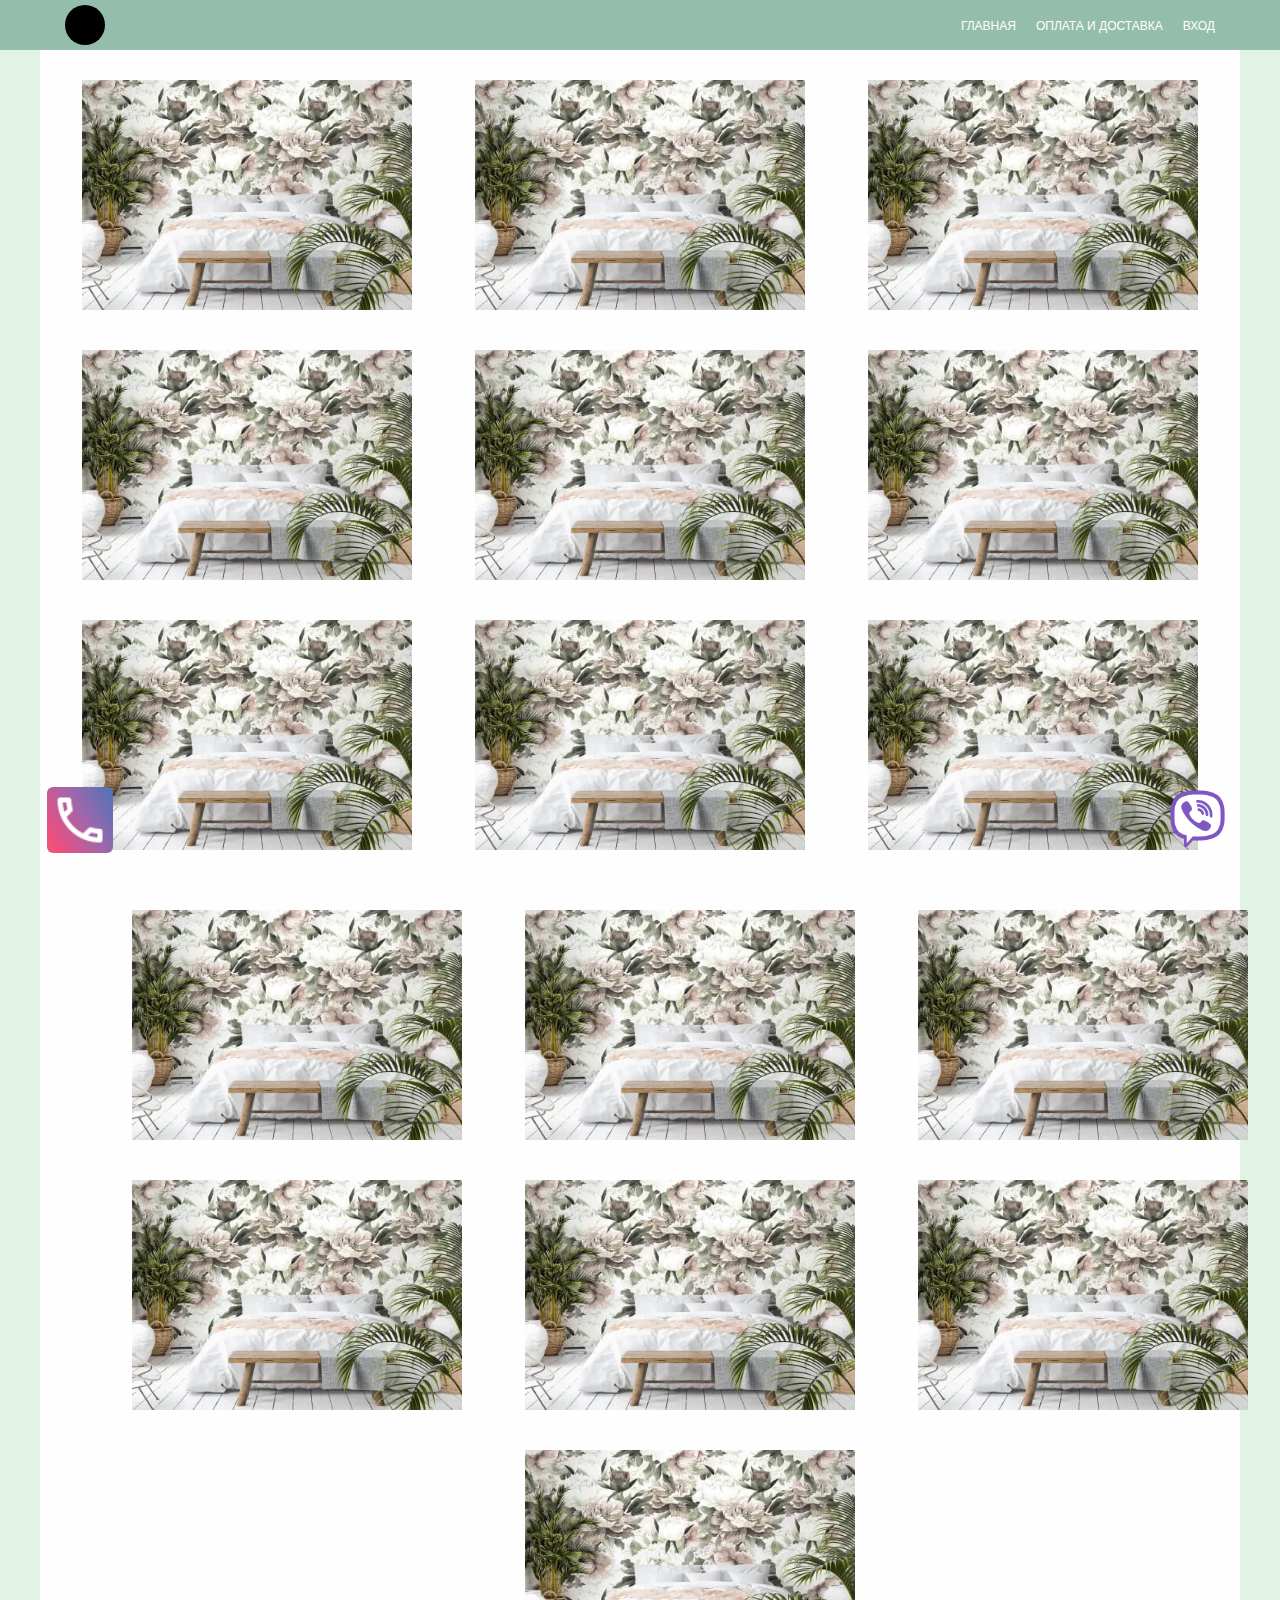
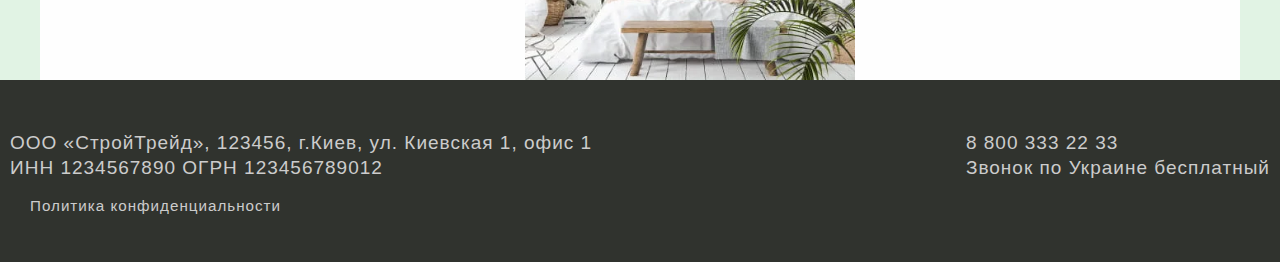
<file: gallery5.html>
<!DOCTYPE html>
<html lang="ru">
    <head>
        <meta name="viewport" charset="UTF-8"
           content="width=device-width, initial-scale=1.0, maximum-scale=1.0, user-scalable=0">
        <title>Интернет-Магазин</title>
        <link href="css/stayle.css" rel="stylesheet">
     </head>
<body class="body__gallery">
	<header class="header">
		<div class="container">
				<div class="header__body">
						 <a href="#" class="header__logo"><span></span></a> 
							 <div class="header__burger">
									<span></span>
							 </div>
						<nav class="header__menu">
							 <ul class="header__list">
									<li>
										 <a href="index.html" class="header__link">Главная</a>
									</li>
									<li>
										 <a href="index.html" class="header__link">Оплата и доставка</a>
									</li>
									<li>
										 <a href="form.html" class="header__link">Вход</a>
									</li>
							 </ul>
						</nav>
				 </div>
		</div>
</header>
	<div class="container gallery__container">
		<div class="fixed__img">
			<div class="img__calls"><a href="viber://chat?number=380633242361"><img src="img/viber.jpg" alt=""></a></div>
	</div>
	<div class="fixed__img1">
			<div class="img__calls1 gradient-border" id="box">
					<img class="img__calls1-img" src="img/calls2.png" alt="">
			</div>
	</div>
	<div class="backround__telephon">
			<div class="background__telephon-form">
					<div class="telephon-form__body">
							<div class="telephon-form__body-title">Заказ звонка</div>
							<div class="body-title-close">X</div>
							<div class="telephon-form__body-sabtitle">
									<p>Проконсультируем и подберем самый выгодный вариант</p>
									<input class="body__sabtitle-name" type="text" aria-label="Ваше имя" placeholder="Ваше имя" maxlength="30" required>
									<input type="telephon" class="body__sabtitle-tel" placeholder="+380XXXXXXXXX" pattern="\+?[0-9\s\-\(\)]+" minlength="10" maxlength="13" required>
									<button class="body__sabtitle-bt">Далее</button>
							</div>
					</div>
			</div>
	</div>
		<div class="gallery" id="mainContent">
			<div class="gallery1 gallery__img">
					<div class="hover07 column">
						<div class="gallery__column gallery__column1">
							<figure class="gallery__img-figure"><a href="#img1"><img src="img/flowers.jpg" /></a></figure>
							<span class="gallery__img-span">Hover</span>
						</div>
					</div>
					<div id="img1" class="popup__img">
						<a href="#" class="close">X</a>
						<img class="full-img" src="img/3d.jpg" alt="">
					</div>
			</div>
			<div class="gallery1 gallery__img">
				<div class="hover07 column">
					<div class="gallery__column gallery__column1">
						<figure class="gallery__img-figure"><a href="#img1"><img src="img/flowers.jpg" /></a></figure>
						<span class="gallery__img-span">Hover</span>
					</div>
				</div>
				<div id="img1" class="popup__img">
					<a href="#" class="close">X</a>
					<img class="full-img" src="img/flowers.jpg" alt="">
				</div>
		  </div>
			<div class="gallery1 gallery__img">
				<div class="hover07 column">
					<div class="gallery__column gallery__column1">
						<figure class="gallery__img-figure"><a href="#img1"><img src="img/flowers.jpg" /></a></figure>
						<span class="gallery__img-span">Hover</span>
					</div>
				</div>
				<div id="img1" class="popup__img">
					<a href="#" class="close">X</a>
					<img class="full-img" src="img/flowers.jpg" alt="">
				</div>
		  </div>
			<div class="gallery1 gallery__img">
				<div class="hover07 column">
					<div class="gallery__column gallery__column1">
						<figure class="gallery__img-figure"><a href="#img1"><img src="img/flowers.jpg" /></a></figure>
						<span class="gallery__img-span">Hover</span>
					</div>
				</div>
				<div id="img1" class="popup__img">
					<a href="#" class="close">X</a>
					<img class="full-img" src="img/flowers.jpg" alt="">
				</div>
		</div>
		<div class="gallery1 gallery__img">
			<div class="hover07 column">
				<div class="gallery__column gallery__column1">
					<figure class="gallery__img-figure"><a href="#img1"><img src="img/flowers.jpg" /></a></figure>
					<span class="gallery__img-span">Hover</span>
				</div>
			</div>
			<div id="img1" class="popup__img">
				<a href="#" class="close">X</a>
				<img class="full-img" src="img/flowers.jpg" alt="">
			</div>
		</div>
		<div class="gallery1 gallery__img">
			<div class="hover07 column">
				<div class="gallery__column gallery__column1">
					<figure class="gallery__img-figure"><a href="#img1"><img src="img/flowers.jpg" /></a></figure>
					<span class="gallery__img-span">Hover</span>
				</div>
			</div>
			<div id="img1" class="popup__img">
				<a href="#" class="close">X</a>
				<img class="full-img" src="img/flowers.jpg" alt="">
			</div>
		</div>
		<div class="gallery1 gallery__img">
			<div class="hover07 column">
				<div class="gallery__column gallery__column1">
					<figure class="gallery__img-figure"><a href="#img1"><img src="img/flowers.jpg" /></a></figure>
					<span class="gallery__img-span">Hover</span>
				</div>
			</div>
			<div id="img1" class="popup__img">
				<a href="#" class="close">X</a>
				<img class="full-img" src="img/flowers.jpg" alt="">
			</div>
	  </div>
	  <div class="gallery1 gallery__img">
		 <div class="hover07 column">
			 <div class="gallery__column gallery__column1">
				 <figure class="gallery__img-figure"><a href="#img1"><img src="img/flowers.jpg" /></a></figure>
				 <span class="gallery__img-span">Hover</span>
		  	</div>
		 </div>
		 <div id="img1" class="popup__img">
		  	<a href="#" class="close">X</a>
		  	<img class="full-img" src="img/flowers.jpg" alt="">
		 </div>
	  </div>
	 <div class="gallery1 gallery__img">
		<div class="hover07 column">
			<div class="gallery__column gallery__column1">
				<figure class="gallery__img-figure"><a href="#img1"><img src="img/flowers.jpg" /></a></figure>
				<span class="gallery__img-span">Hover</span>
			</div>
		</div>
		<div id="img1" class="popup__img">
			<a href="#" class="close">X</a>
			<img class="full-img" src="img/flowers.jpg" alt="">
		</div>
	 </div>
	 <div class="gallery1 gallery__img">
		<div class="hover07 column">
			<div class="gallery__column gallery__column1">
				<figure class="gallery__img-figure"><a href="#img1"><img src="img/flowers.jpg" /></a></figure>
				<span class="gallery__img-span">Hover</span>
			</div>
		</div>
		<div id="img1" class="popup__img">
			<a href="#" class="close">X</a>
			<img class="full-img" src="img/flowers.jpg" alt="">
		</div>
	</div>
	<div class="gallery1 gallery__img">
		<div class="hover07 column">
			<div class="gallery__column gallery__column1">
				<figure class="gallery__img-figure"><a href="#img1"><img src="img/flowers.jpg" /></a></figure>
				<span class="gallery__img-span">Hover</span>
			</div>
		</div>
		<div id="img1" class="popup__img">
			<a href="#" class="close">X</a>
			<img class="full-img" src="img/flowers.jpg" alt="">
		</div>
</div>
<div class="gallery1 gallery__img">
	<div class="hover07 column">
		<div class="gallery__column gallery__column1">
			<figure class="gallery__img-figure"><a href="#img1"><img src="img/flowers.jpg" /></a></figure>
			<span class="gallery__img-span">Hover</span>
		</div>
	</div>
	<div id="img1" class="popup__img">
		<a href="#" class="close">X</a>
		<img class="full-img" src="img/flowers.jpg" alt="">
	</div>
</div>
<div class="gallery1 gallery__img">
	<div class="hover07 column">
		<div class="gallery__column gallery__column1">
			<figure class="gallery__img-figure"><a href="#img1"><img src="img/flowers.jpg" /></a></figure>
			<span class="gallery__img-span">Hover</span>
		</div>
	</div>
	<div id="img1" class="popup__img">
		<a href="#" class="close">X</a>
		<img class="full-img" src="img/flowers.jpg" alt="">
	</div>
</div>
<div class="gallery1 gallery__img">
	<div class="hover07 column">
		<div class="gallery__column gallery__column1">
			<figure class="gallery__img-figure"><a href="#img1"><img src="img/flowers.jpg" /></a></figure>
			<span class="gallery__img-span">Hover</span>
		</div>
	</div>
	<div id="img1" class="popup__img">
		<a href="#" class="close">X</a>
		<img class="full-img" src="img/flowers.jpg" alt="">
	</div>
</div>
<div class="gallery1 gallery__img">
 <div class="hover07 column">
	 <div class="gallery__column gallery__column1">
		 <figure class="gallery__img-figure"><a href="#img1"><img src="img/flowers.jpg" /></a></figure>
		 <span class="gallery__img-span">Hover</span>
		</div>
 </div>
 <div id="img1" class="popup__img">
		<a href="#" class="close">X</a>
		<img class="full-img" src="img/flowers.jpg" alt="">
 </div>
</div>
<div class="gallery1 gallery__img">
<div class="hover07 column">
	<div class="gallery__column gallery__column1">
		<figure class="gallery__img-figure"><a href="#img1"><img src="img/flowers.jpg" /></a></figure>
		<span class="gallery__img-span">Hover</span>
	</div>
</div>
<div id="img1" class="popup__img">
	<a href="#" class="close">X</a>
	<img class="full-img" src="img/flowers.jpg" alt="">
</div>
</div>

	  </div>
	</div>
	<footer class="footer">
		<div class="contacts">
				<div class="footer__info">
						<div class="footer__text">
								ООО «СтройТрейд», 123456, г.Киев, ул. Киевская 1, офис 1 <br>
								ИНН 1234567890 ОГРН 123456789012 <div class="politics__text"><p> Политика конфиденциальности</p></div>  </div>
						<div class="footer__telephon">8 800 333 22 33 <br> Звонок по Украине бесплатный</div>
						
				</div>
				<div class="politics__backgraund">
						<div class="politics"> 
								<h2>Политика конфиденциальности</h2>
								<!-- <p class="politics__close">X</p> -->
								Данный сайт уважает Ваше право и соблюдает конфиденциальноспри                     
								заполнении, передаче и хранении Ваших конфиденциальнсведений.
								Размещение заявки на данном сайте означает Ваше согласие обработку                     
								данных и дальнейшей передачи ваших контактнданных нашей компании.
								Под персональными данными подразумевается информациотносящаяся к                     
								субъекту персональных данных, в частности имконтактные реквизиты                     
								(адрес электронной почты) и иные данныотносимые Федеральным законом                     
								от 27 июля 2006 года № 152-«О персональных данных» к категории                     
								персональных данных.
								Целью обработки персональных данных является информированоб                     
								оказываемых услугах нашей компании.
						</div>
				</div>
		</div>
</footer>
	<script src="https://code.jquery.com/jquery-3.6.0.min.js"
	integrity="sha256-/xUj+3OJU5yExlq6GSYGSHk7tPXikynS7ogEvDej/m4=" crossorigin="anonymous"></script>
	<script src="js/gallery.js"></script>
</body>
</html>
</file>
<file: css/stayle.css>
* {
  padding: 0;
  margin: 0;
  border: 0;
}

*,
*:before,
*:after {
  -moz-box-sizing: border-box;
  -webkit-box-sizing: border-box;
  box-sizing: border-box;
}

:focus,
:active {
  outline: none;
}

a:focus,
a:active {
  outline: none;
}

nav,
footer,
header,
aside {
  display: block;
}

html,
body {
  height: 100%;
  width: 100%;
  font-size: 100%;
  line-height: 1;
  font-size: 14px;
  -ms-text-size-adjust: 100%;
  -moz-text-size-adjust: 100%;
  -webkit-text-size-adjust: 100%;
}

input,
button,
textarea {
  font-family: inherit;
}

input::-ms-clear {
  display: none;
}

button {
  cursor: pointer;
}

button::-moz-focus-inner {
  padding: 0;
  border: 0;
}

a,
a:visited {
  text-decoration: none;
}

a:hover {
  text-decoration: none;
}

ul li {
  list-style: none;
}

img {
  vertical-align: top;
}

h1,
h2,
h3,
h4,
h5,
h6 {
  font-size: inherit;
  font-weight: inherit;
}

.wrapper {
  font-family: Arial, "Helvetica Neue", Helvetica, sans-serif;
  overflow-x: hidden;
  overflow-y: c;
}

.container {
  max-width: 1170px;
  margin: 0 auto;
  padding: 0 10px;
}

@media (max-width: 1000px) {
  .container {
    max-width: 970px;
  }
}

@media (max-width: 992px) {
  .container {
    max-width: 750px;
  }
}

.header__list {
  display: -webkit-box;
  display: -ms-flexbox;
  display: flex;
}

.header {
  background-color: #94bdac;
  height: 50px;
  position: fixed;
  width: 100%;
  top: 0;
  left: 0;
  z-index: 10;
}

.header::before {
  content: '';
  position: absolute;
  top: 0;
  left: 0;
  width: 100%;
  height: 100%;
  background-color: #94bdac;
  z-index: 2;
}

.header__body {
  position: relative;
  display: -webkit-box;
  display: -ms-flexbox;
  display: flex;
  -webkit-box-pack: justify;
  -ms-flex-pack: justify;
  justify-content: space-between;
  height: 50px;
  -webkit-box-align: center;
  -ms-flex-align: center;
  align-items: center;
}

.header__logo {
  -webkit-box-flex: 0;
  -ms-flex: 0 0 40px;
  flex: 0 0 40px;
  height: 40px;
  border-radius: 50%;
  overflow: hidden;
  position: relative;
  z-index: 3;
  background-color: #000;
}

.header__logo img {
  max-width: 100%;
  display: block;
}

.header__burger {
  display: none;
}

.header__list {
  display: -webkit-box;
  display: -ms-flexbox;
  display: flex;
  position: relative;
  z-index: 2px;
}

.header__list li {
  margin: 0 0 0 20px;
}

.header__link {
  color: #fff;
  text-transform: uppercase;
  font-size: 12px;
  text-decoration: none;
  z-index: 2;
  position: relative;
}

.header__link:hover {
  color: #333;
  transition: all 0.6s ease 0s;
  -webkit-transition: all 0.6s ease 0s;
  -moz-transition: all 0.6s ease 0s;
  -ms-transition: all 0.6s ease 0s;
  -o-transition: all 0.6s ease 0s;
}

.header__title {
  background-color: #78b1ad;
  height: 700px;
}

.header__text {
  padding: 26% 0;
}

.circles {
  position: absolute;
  top: 0;
  left: 0;
  width: 100%;
  height: 700px;
  overflow: hidden;
}

.circles li {
  position: absolute;
  display: block;
  list-style: none;
  width: 20px;
  height: 20px;
  background: rgba(255, 255, 255, 0.2);
  -webkit-animation: animate 25s linear infinite;
  animation: animate 25s linear infinite;
  bottom: -100px;
}

.circles li:nth-child(1) {
  left: 25%;
  width: 80px;
  height: 80px;
  -webkit-animation-delay: 0s;
  animation-delay: 0s;
}

.circles li:nth-child(2) {
  left: 10%;
  width: 20px;
  height: 20px;
  -webkit-animation-delay: 2s;
  animation-delay: 2s;
  -webkit-animation-duration: 12s;
  animation-duration: 12s;
}

.circles li:nth-child(3) {
  left: 70%;
  width: 20px;
  height: 20px;
  -webkit-animation-delay: 4s;
  animation-delay: 4s;
}

.circles li:nth-child(4) {
  left: 40%;
  width: 60px;
  height: 60px;
  -webkit-animation-delay: 0s;
  animation-delay: 0s;
  -webkit-animation-duration: 18s;
  animation-duration: 18s;
}

.circles li:nth-child(5) {
  left: 65%;
  width: 20px;
  height: 20px;
  -webkit-animation-delay: 0s;
  animation-delay: 0s;
}

.circles li:nth-child(6) {
  left: 75%;
  width: 110px;
  height: 110px;
  -webkit-animation-delay: 3s;
  animation-delay: 3s;
}

.circles li:nth-child(7) {
  left: 35%;
  width: 150px;
  height: 150px;
  -webkit-animation-delay: 7s;
  animation-delay: 7s;
}

.circles li:nth-child(8) {
  left: 50%;
  width: 25px;
  height: 25px;
  -webkit-animation-delay: 15s;
  animation-delay: 15s;
  -webkit-animation-duration: 45s;
  animation-duration: 45s;
}

.circles li:nth-child(9) {
  left: 20%;
  width: 15px;
  height: 15px;
  -webkit-animation-delay: 2s;
  animation-delay: 2s;
  -webkit-animation-duration: 35s;
  animation-duration: 35s;
}

.circles li:nth-child(10) {
  left: 85%;
  width: 150px;
  height: 150px;
  -webkit-animation-delay: 0s;
  animation-delay: 0s;
  -webkit-animation-duration: 11s;
  animation-duration: 11s;
}

@-webkit-keyframes animate {
  0% {
    -webkit-transform: translateY(0) rotate(0deg);
    transform: translateY(0) rotate(0deg);
    opacity: 1;
    border-radius: 0;
  }

  100% {
    -webkit-transform: translateY(-1000px) rotate(720deg);
    transform: translateY(-1000px) rotate(720deg);
    opacity: 0;
    border-radius: 50%;
  }
}

@keyframes animate {
  0% {
    -webkit-transform: translateY(0) rotate(0deg);
    transform: translateY(0) rotate(0deg);
    opacity: 1;
    border-radius: 0;
  }

  100% {
    -webkit-transform: translateY(-1000px) rotate(720deg);
    transform: translateY(-1000px) rotate(720deg);
    opacity: 0;
    border-radius: 50%;
  }
}

@media (max-width: 760px) {
  body.lock {
    overflow: hidden;
  }

  .header {
    height: 50px;
  }

  .header__body {
    height: 50px;
  }

  .header__logo {
    -webkit-box-flex: 0;
    -ms-flex: 0 0 30px;
    flex: 0 0 30px;
    height: 30px;
  }

  .header__burger {
    display: block;
    position: relative;
    width: 30px;
    height: 20px;
    z-index: 3;
  }

  .header__burger span {
    position: absolute;
    background-color: #fff;
    left: 0;
    width: 100%;
    height: 2px;
    top: 9px;
    -webkit-transition: all 0.3s ease 0s;
    -o-transition: all 0.3s ease 0s;
    transition: all 0.3s ease 0s;
  }

  .header__burger:before,
  .header__burger:after {
    content: '';
    background-color: #fff;
    position: absolute;
    width: 100%;
    height: 2px;
    left: 0;
    -webkit-transition: all 0.3s ease 0s;
    -o-transition: all 0.3s ease 0s;
    transition: all 0.3s ease 0s;
  }

  .header__burger:before {
    top: 0;
  }

  .header__burger:after {
    bottom: 0;
  }

  .header__burger.active span {
    -webkit-transform: scale(0);
    -ms-transform: scale(0);
    transform: scale(0);
  }

  .header__burger.active:before {
    -webkit-transform: rotate(45deg);
    -ms-transform: rotate(45deg);
    transform: rotate(45deg);
    top: 9px;
  }

  .header__burger.active:after {
    -webkit-transform: rotate(-45deg);
    -ms-transform: rotate(-45deg);
    transform: rotate(-45deg);
    bottom: 9px;
  }

  .header__menu {
    position: fixed;
    top: -100%;
    right: 0;
    width: 100%;
    height: 100%;
    overflow: auto;
    -webkit-transition: all 0.3s ease 0s;
    -o-transition: all 0.3s ease 0s;
    transition: all 0.3s ease 0s;
    background-color: #dee6dd;
    padding: 70px 10px 20px 10px;
  }

  .header__menu.active {
    top: 0;
  }

  .header__list {
    display: block;
  }

  .header__list li {
    margin: 0 0 20px 0;
    text-align: center;
  }

  .header__link {
    font-size: 20px;
    line-height: 2;
    color: #333;
  }
}

.title {
  padding-top: 20px;
  text-transform: uppercase;
  font-size: 30px;
  -webkit-box-pack: center;
  -ms-flex-pack: center;
  justify-content: center;
  text-align: center;
  background-color: #fff;
  border-radius: 50px 50px 0 0;
}

.sabtitle {
  font-size: 16px;
  background-color: #fff;
  color: #333;
  padding: 25px;
  -webkit-box-pack: center;
  -ms-flex-pack: center;
  justify-content: center;
  text-align: center;
  border-radius: 0 0 30px 30px;
}

.title__bottom {
  text-transform: uppercase;
  -webkit-box-pack: center;
  -ms-flex-pack: center;
  justify-content: center;
  text-align: center;
  margin: 45px;
}

.bottom__go {
  width: 300px;
  height: 40px;
  color: #444;
  border-radius: 5px;
  padding: 10px 25px;
  font-family: 'Lato', sans-serif;
  font-weight: 500;
  background: transparent;
  cursor: pointer;
  -webkit-transition: all 0.3s ease;
  -o-transition: all 0.3s ease;
  transition: all 0.3s ease;
  position: relative;
  display: inline-block;
  -webkit-box-shadow: inset 2px 2px 2px 0px rgba(255, 255, 255, 0.5), 7px 7px 20px 0px rgba(0, 0, 0, 0.1), 4px 4px 5px 0px rgba(0, 0, 0, 0.1);
  box-shadow: inset 2px 2px 2px 0px rgba(255, 255, 255, 0.5), 7px 7px 20px 0px rgba(0, 0, 0, 0.1), 4px 4px 5px 0px rgba(0, 0, 0, 0.1);
  outline: none;
  position: relative;
  z-index: 2;
  right: 20px;
  bottom: 20px;
  border: none;
  -webkit-box-shadow: none;
  box-shadow: none;
  width: 250px;
  height: 40px;
  line-height: 42px;
  -webkit-perspective: 230px;
  perspective: 230px;
}

.bottom__go span {
  background: #94bdac;
  background: -webkit-gradient(linear, left bottom, left top, from(#88d3b5), to(#01bea2));
  background: -webkit-linear-gradient(bottom, #88d3b5 0%, #01bea2 100%);
  background: -o-linear-gradient(bottom, #88d3b5 0%, #01bea2 100%);
  background: linear-gradient(0deg, #88d3b5 0%, #01bea2 100%);
  display: block;
  position: absolute;
  width: 250px;
  height: 40px;
  -webkit-box-shadow: inset 2px 2px 2px 0px rgba(255, 255, 255, 0.5), 7px 7px 20px 0px rgba(0, 0, 0, 0.1), 4px 4px 5px 0px rgba(0, 0, 0, 0.1);
  box-shadow: inset 2px 2px 2px 0px rgba(255, 255, 255, 0.5), 7px 7px 20px 0px rgba(0, 0, 0, 0.1), 4px 4px 5px 0px rgba(0, 0, 0, 0.1);
  border-radius: 5px;
  margin: 0;
  text-align: center;
  -webkit-box-sizing: border-box;
  box-sizing: border-box;
  -webkit-transition: all .3s;
  -o-transition: all .3s;
  transition: all .3s;
}

.bottom__go span:nth-child(1) {
  color: #000;
  -webkit-transform: rotateX(90deg);
  transform: rotateX(90deg);
  -webkit-transform-origin: 50% 50% -20px;
  -ms-transform-origin: 50% 50% -20px;
  transform-origin: 50% 50% -20px;
}

.bottom__go span:nth-child(2) {
  -webkit-transform: rotateX(0deg);
  transform: rotateX(0deg);
  -webkit-transform-origin: 50% 50% -20px;
  -ms-transform-origin: 50% 50% -20px;
  transform-origin: 50% 50% -20px;
}

.bottom__go:hover span:nth-child(1) {
  -webkit-box-shadow: inset 2px 2px 2px 0px rgba(255, 255, 255, 0.5), 7px 7px 20px 0px rgba(0, 0, 0, 0.1), 4px 4px 5px 0px rgba(0, 0, 0, 0.1);
  box-shadow: inset 2px 2px 2px 0px rgba(255, 255, 255, 0.5), 7px 7px 20px 0px rgba(0, 0, 0, 0.1), 4px 4px 5px 0px rgba(0, 0, 0, 0.1);
  -webkit-transform: rotateX(0deg);
  transform: rotateX(0deg);
}

.bottom__go:hover span:nth-child(2) {
  -webkit-box-shadow: inset 2px 2px 2px 0px rgba(255, 255, 255, 0.5), 7px 7px 20px 0px rgba(0, 0, 0, 0.1), 4px 4px 5px 0px rgba(0, 0, 0, 0.1);
  box-shadow: inset 2px 2px 2px 0px rgba(255, 255, 255, 0.5), 7px 7px 20px 0px rgba(0, 0, 0, 0.1), 4px 4px 5px 0px rgba(0, 0, 0, 0.1);
  color: transparent;
  -webkit-transform: rotateX(-90deg);
  transform: rotateX(-90deg);
}

@media (max-width: 760px) {
  .header__title {
    padding: 30px 0;
  }

  .bottom__go {
    font-size: 20px;
  }

  .title {
    font-size: 20px;
  }

  .sabtitle {
    font-size: 15px;
  }
}

@media (max-width: 760px) and (max-width: 370px) {
  .bottom__go {
    font-size: 13px;
  }
}

.body {
  background-color: #dee6dd;
  padding: 70px 0;
}

.body__text {
  margin-bottom: 10px;
  color: #555;
  -webkit-box-pack: center;
  -ms-flex-pack: center;
  justify-content: center;
  text-align: center;
}

.body__title {
  font-size: 35px;
  padding: 5px;
}

.body__sabtitle {
  font-size: 25px;
  padding: 25px;
}

.slider__item.slider__item_active {
  width: 500px;
  background-color: #dee6dd;
  overflow: hidden;
}

a.slider__control {
  background-color: rgba(60, 50, 52, 0.1);
}

a.slider__control:hover {
  background-color: rgba(60, 50, 52, 0.4);
}

.slider__control_next {
  border-radius: 0 9px 9px 0;
}

.slider__control_prev {
  border-radius: 9px 0 0 9px;
}

.box__photo-text {
  position: absolute;
  bottom: -70px;
  height: 100px;
  font-size: 25px;
  max-width: 1200px;
  background: rgba(0, 0, 0, 0.3);
  color: #fff;
}

.box__photo-text span {
  font-size: 30px;
  color: #fff;
  margin: 130px 30px 165px 30px;
}

.box__photo-text:hover {
  padding: 20px 30px 270px 30px;
  bottom: 0px;
  max-height: 1000px;
  -webkit-animation-name: circle;
  animation-name: circle;
  -webkit-animation-duration: 0.5s;
  animation-duration: 0.5s;
  -webkit-animation-timing-function: ease-out;
  animation-timing-function: ease-out;
}

@-webkit-keyframes circle {
  0% {
    bottom: -100px;
  }

  50% {
    border-radius: 0%;
  }

  100% {
    bottom: 0;
  }
}

@keyframes circle {
  0% {
    bottom: -100px;
  }

  50% {
    border-radius: 0%;
  }

  100% {
    bottom: 0;
  }
}

.shop {
  padding: 50px 0;
  font-family: Impact, Haettenschweiler, 'Arial Narrow Bold', sans-serif Georgia, Times;
}

.shop__mann-braslet1-column {
  margin: 15px 15px 0;
  padding: 0;
}

.shop__mann-braslet1-column:last-child {
  padding-bottom: 60px;
}

.shop__mann-braslet1-column::after {
  content: '';
  clear: both;
  display: block;
}

.shop__mann-column {
  position: relative;
  float: left;
  width: 300px;
  height: 200px;
  margin: 0 0 0 0;
  padding: 0;
}

.shop__mann-column:first-child {
  margin-left: 0;
}

.shop__mann-span {
  position: absolute;
  bottom: -20px;
  left: 0;
  z-index: -1;
  display: block;
  width: 300px;
  margin: 0;
  padding: 0;
  color: #444;
  font-size: 18px;
  text-decoration: none;
  text-align: center;
  -webkit-transition: .3s ease-in-out;
  -o-transition: .3s ease-in-out;
  transition: .3s ease-in-out;
  opacity: 0;
}

.shop__mann-figure {
  width: 300px;
  height: 200px;
  margin: 0;
  padding: 0;
  background: #fff;
  overflow: hidden;
}

.shop__mann-figure img {
  width: 300px;
  height: 200px;
}

.shop__mann-figure:hover+span {
  bottom: -36px;
  opacity: 1;
}

.shop__mann-figure img {
  -webkit-filter: blur(3px);
  filter: blur(3px);
  -webkit-transition: .3s ease-in-out;
  -o-transition: .3s ease-in-out;
  transition: .3s ease-in-out;
}

.shop__mann-figure:hover img {
  -webkit-filter: blur(0);
  filter: blur(0);
}

.shop__mann {
  -webkit-box-pack: center;
  -ms-flex-pack: center;
  justify-content: center;
  text-align: center;
  -webkit-box-flex: 0;
  -ms-flex: 0 1 33.333%;
  flex: 0 1 33.333%;
  margin: 0 -20px;
  padding: 0;
  display: -webkit-box;
  display: -moz-box;
  display: -ms-flexbox;
  display: -webkit-flex;
  display: flex;
  -webkit-box-orient: horizontal;
  -webkit-box-direction: normal;
  -ms-flex-flow: wrap row;
  flex-flow: wrap row;
  -ms-flex-pack: distribute;
  justify-content: space-around;
}

.shop__mann-braslet1 {
  width: 330px;
  margin: 0;
}

.mann-braslet__title {
  font-size: 22px;
  color: #333;
  padding: 25px 0 10px 0;
}

.mann-braslet__text {
  font-size: 17px;
  color: #666;
  padding: 10px 0;
  line-height: 25px;
  letter-spacing: 1px;
}

.shop__mann-braslet2 {
  padding: 0 20px;
}

.shop__mann-braslet3 {
  padding: 0 20px;
}

.shop__braslet {
  background: -webkit-gradient(linear, left bottom, left top, from(#83c766), to(#cce162));
  background: -webkit-linear-gradient(bottom, #83c766 0%, #cce162 100%);
  background: -o-linear-gradient(bottom, #83c766 0%, #cce162 100%);
  background: linear-gradient(0deg, #83c766 0%, #cce162 100%);
  line-height: 42px;
  padding: 0;
  border: none;
  width: 130px;
  height: 40px;
  border-radius: 5px;
  padding: 10px 25px;
  font-family: 'Lato', sans-serif;
  font-weight: 500;
  font-size: 19px;
  cursor: pointer;
  -webkit-transition: all 0.3s ease;
  -o-transition: all 0.3s ease;
  transition: all 0.3s ease;
  position: relative;
  display: inline-block;
  -webkit-box-shadow: inset 2px 2px 2px 0px rgba(255, 255, 255, 0.5), 7px 7px 20px 0px rgba(0, 0, 0, 0.1), 4px 4px 5px 0px rgba(0, 0, 0, 0.1);
  box-shadow: inset 2px 2px 2px 0px rgba(255, 255, 255, 0.5), 7px 7px 20px 0px rgba(0, 0, 0, 0.1), 4px 4px 5px 0px rgba(0, 0, 0, 0.1);
  outline: none;
}

.shop__braslet a {
  color: #444;
}

.shop__braslet span {
  position: relative;
  top: -10px;
  display: block;
  width: 100%;
  height: 100%;
}

.shop__braslet:before,
.shop__braslet:after {
  position: absolute;
  content: "";
  right: 0;
  bottom: 0;
  background: #fb4b02;
  -webkit-box-shadow: -7px -7px 20px 0px rgba(255, 255, 255, 0.9), -4px -4px 5px 0px rgba(255, 255, 255, 0.9), 7px 7px 20px 0px rgba(0, 0, 0, 0.2), 4px 4px 5px 0px rgba(0, 0, 0, 0.3);
  box-shadow: -7px -7px 20px 0px rgba(255, 255, 255, 0.9), -4px -4px 5px 0px rgba(255, 255, 255, 0.9), 7px 7px 20px 0px rgba(0, 0, 0, 0.2), 4px 4px 5px 0px rgba(0, 0, 0, 0.3);
  -webkit-transition: all 0.3s ease;
  -o-transition: all 0.3s ease;
  transition: all 0.3s ease;
}

.shop__braslet:before {
  height: 0%;
  width: 2px;
}

.shop__braslet:after {
  width: 0%;
  height: 2px;
}

.shop__braslet:hover {
  background: transparent;
}

.shop__braslet a:hover {
  color: black;
}

.shop__braslet:hover:before {
  height: 100%;
}

.shop__braslet:hover:after {
  width: 100%;
}

.shop__braslet span:before,
.shop__braslet span:after {
  position: absolute;
  content: "";
  left: -25px;
  top: -2px;
  width: 0%;
  height: 12px;
  background: #fb0202;
  -webkit-box-shadow: -7px -7px 20px 0px rgba(255, 255, 255, 0.9), -4px -4px 5px 0px rgba(255, 255, 255, 0.9), 7px 7px 20px 0px rgba(0, 0, 0, 0.2), 4px 4px 5px 0px rgba(0, 0, 0, 0.3);
  box-shadow: -7px -7px 20px 0px rgba(255, 255, 255, 0.9), -4px -4px 5px 0px rgba(255, 255, 255, 0.9), 7px 7px 20px 0px rgba(0, 0, 0, 0.2), 4px 4px 5px 0px rgba(0, 0, 0, 0.3);
  -webkit-transition: all 0.3s ease;
  -o-transition: all 0.3s ease;
  transition: all 0.3s ease;
}

.shop__braslet span:before {
  width: 2px;
  height: 0%;
}

.shop__braslet span:after {
  height: 2px;
  width: 0%;
}

.shop__braslet span:hover:before {
  height: 40px;
}

.shop__braslet span:hover:after {
  width: 130px;
}

.shop__frau {
  display: -webkit-box;
  display: -ms-flexbox;
  display: flex;
  -webkit-box-pack: center;
  -ms-flex-pack: center;
  justify-content: center;
  text-align: center;
  -webkit-box-flex: 0;
  -ms-flex: 0 1 33.333%;
  flex: 0 1 33.333%;
  margin: 0 -20px;
}

.shop__frau-braslet1 {
  padding: 0 20px;
}

.frau-braslet__text {
  font-size: 17px;
  color: #666;
  padding: 10px 0;
  line-height: 25px;
  letter-spacing: 1px;
}

.shop__frau-braslet2 {
  padding: 0 20px;
}

.shop__frau-braslet3 {
  padding: 0 20px;
}

.frau-braslet__img img {
  max-height: 200px;
}

.frau-braslet__title {
  font-size: 22px;
  color: #333;
  padding: 10px 0;
  padding: 25px 0 10px 0;
}

@media (max-width: 760px) {

  .shop__mann,
  .shop__frau {
    -webkit-box-orient: vertical;
    -webkit-box-direction: normal;
    -ms-flex-direction: column;
    flex-direction: column;
  }
}

.box {
  background-color: #dee6dd;
  max-width: 100%;
}

.box__container {
  display: -webkit-box;
  display: -ms-flexbox;
  display: flex;
}

.box__body {
  display: -webkit-box;
  display: -ms-flexbox;
  display: flex;
  -webkit-box-pack: justify;
  -ms-flex-pack: justify;
  justify-content: space-between;
  padding: 70px 0;
}

.box__img {
  width: 50%;
  position: relative;
}

.box__img1 {
  text-transform: uppercase;
  background: -webkit-gradient(linear, left top, right top, from(#30CFD0), to(#330867));
  background: -webkit-linear-gradient(left, #30CFD0 0%, #330867 100%);
  background: -o-linear-gradient(left, #30CFD0 0%, #330867 100%);
  background: linear-gradient(to right, #30CFD0 0%, #330867 100%);
  -webkit-background-clip: text;
  background-clip: text;
  -webkit-text-fill-color: transparent;
  font-size: 170px;
  display: -webkit-box;
  display: -ms-flexbox;
  display: flex;
  -webkit-box-pack: center;
  -ms-flex-pack: center;
  justify-content: center;
}

.box__text {
  width: 45%;
}

.text__in__box {
  text-align: start;
  background-color: #fff;
  padding: 40px;
  letter-spacing: 1px;
}

.box__title {
  font-size: 35px;
  line-height: 1.4;
  padding: 15px 0;
  text-transform: uppercase;
  text-align: center;
  color: #333;
}

.box__word {
  font-size: 20px;
  line-height: 27px;
  color: #666;
  padding-bottom: 15px;
}

.box__btn {
  border: none;
  background: #fb2175;
  background: -webkit-gradient(linear, left bottom, left top, from(#83c766), to(#cce162));
  background: -webkit-linear-gradient(bottom, #83c766 0%, #cce162 100%);
  background: -o-linear-gradient(bottom, #83c766 0%, #cce162 100%);
  background: linear-gradient(0deg, #83c766 0%, #cce162 100%);
  color: #000;
  overflow: hidden;
  width: 100%;
  height: 40px;
  border-radius: 5px;
  font-family: 'Lato', sans-serif;
  font-weight: 500;
  font-size: 19px;
  cursor: pointer;
  -webkit-transition: all 0.3s ease;
  -o-transition: all 0.3s ease;
  transition: all 0.3s ease;
  position: relative;
  display: inline-block;
  -webkit-box-shadow: inset 2px 2px 2px 0px rgba(255, 255, 255, 0.5), 7px 7px 20px 0px rgba(0, 0, 0, 0.1), 4px 4px 5px 0px rgba(0, 0, 0, 0.1);
  box-shadow: inset 2px 2px 2px 0px rgba(255, 255, 255, 0.5), 7px 7px 20px 0px rgba(0, 0, 0, 0.1), 4px 4px 5px 0px rgba(0, 0, 0, 0.1);
  outline: none;
}

.box__btn:before {
  position: absolute;
  content: '';
  display: inline-block;
  top: -180px;
  left: 0;
  width: 30px;
  height: 100%;
  background-color: #fff;
  -webkit-animation: shiny-btn1 3s ease-in-out infinite;
  animation: shiny-btn1 3s ease-in-out infinite;
}

.box__btn:hover {
  color: #000;
  font-size: 22px;
  text-transform: uppercase;
}

.box__btn:active {
  -webkit-box-shadow: 4px 4px 6px 0 rgba(255, 255, 255, 0.3), -4px -4px 6px 0 rgba(116, 125, 136, 0.2), inset -4px -4px 6px 0 rgba(255, 255, 255, 0.2), inset 4px 4px 6px 0 rgba(0, 0, 0, 0.2);
  box-shadow: 4px 4px 6px 0 rgba(255, 255, 255, 0.3), -4px -4px 6px 0 rgba(116, 125, 136, 0.2), inset -4px -4px 6px 0 rgba(255, 255, 255, 0.2), inset 4px 4px 6px 0 rgba(0, 0, 0, 0.2);
}

@-webkit-keyframes shiny-btn1 {
  0% {
    -webkit-transform: scale(0) rotate(45deg);
    opacity: 0;
  }

  80% {
    -webkit-transform: scale(0) rotate(45deg);
    opacity: 0.5;
  }

  81% {
    -webkit-transform: scale(4) rotate(45deg);
    opacity: 1;
  }

  100% {
    -webkit-transform: scale(50) rotate(45deg);
    opacity: 0;
  }
}

@keyframes shiny-btn1 {
  0% {
    -webkit-transform: scale(0) rotate(45deg);
    opacity: 0;
  }

  80% {
    -webkit-transform: scale(0) rotate(45deg);
    opacity: 0.5;
  }

  81% {
    -webkit-transform: scale(4) rotate(45deg);
    opacity: 1;
  }

  100% {
    -webkit-transform: scale(50) rotate(45deg);
    opacity: 0;
  }
}

@media (max-width: 995px) {
  .box__img {
    display: none;
  }

  .box__text {
    -webkit-box-pack: center;
    -ms-flex-pack: center;
    justify-content: center;
    width: 100%;
    margin: 0 5px;
  }

  .text__in__box {
    padding: 30px;
  }

  .box__title {
    font-size: 25px;
  }

  .box__word {
    font-size: 19px;
  }

  .box__btn {
    width: 100%;
  }
}

.shop__box {
  padding: 70px 0;
  font-family: Impact, Haettenschweiler, 'Arial Narrow Bold', sans-serif Georgia, Times;
}

.shop__box1 {
  display: -webkit-box;
  display: -ms-flexbox;
  display: flex;
  -webkit-box-pack: center;
  -ms-flex-pack: center;
  justify-content: center;
  text-align: center;
  -webkit-box-flex: 0;
  -ms-flex: 0 1 33.333%;
  flex: 0 1 33.333%;
  margin: 0 -20px;
}

.shop__present1 {
  padding: 0 20px;
}

.present__img img {
  max-height: 200px;
}

.present__title {
  font-size: 22px;
  color: #333;
  padding: 25px 0 10px 0;
}

.present__text {
  font-size: 17px;
  color: #666;
  padding: 10px 0;
  line-height: 25px;
  letter-spacing: 1px;
}

.shop__present2 {
  padding: 0 20px;
}

.shop__present3 {
  padding: 0 20px;
}

.present__btn a {
  width: 150px;
  font-size: 20px;
  background-color: #f3aa33;
  margin: 30px 0 50px 0;
  padding: 12px;
  -webkit-box-align: center;
  -ms-flex-align: center;
  align-items: center;
  -webkit-box-pack: center;
  -ms-flex-pack: center;
  justify-content: center;
  text-align: center;
  color: #fff;
  border-radius: 30px;
  letter-spacing: 1px;
}

.present__btn a:hover {
  background-color: #e1f71a;
  color: #333;
  border-radius: 20px;
  font-size: 22px;
}

.present__braslet {
  display: -webkit-box;
  display: -ms-flexbox;
  display: flex;
  -webkit-box-pack: center;
  -ms-flex-pack: center;
  justify-content: center;
}

.shop__box2 {
  display: -webkit-box;
  display: -ms-flexbox;
  display: flex;
  -webkit-box-pack: center;
  -ms-flex-pack: center;
  justify-content: center;
  text-align: center;
  -webkit-box-flex: 0;
  -ms-flex: 0 1 33.333%;
  flex: 0 1 33.333%;
  margin: 0 -20px;
}

.shop__present4 {
  padding: 0 20px;
}

.shop__present5 {
  padding: 0 20px;
}

.shop__present6 {
  padding: 0 20px;
}

@media (max-width: 760px) {

  .shop__box1,
  .shop__box2 {
    -webkit-box-orient: vertical;
    -webkit-box-direction: normal;
    -ms-flex-direction: column;
    flex-direction: column;
  }
}

.shop__braslet-text {
  background-color: #fcf5ed;
  padding: 70px 0;
}

.braslet-text__body {
  padding: 0 80px;
}

.braslet-text__title {
  color: #333;
  font-size: 40px;
  -webkit-box-pack: center;
  -ms-flex-pack: center;
  justify-content: center;
  text-align: center;
  padding: 30px 0;
  font-family: Verdana, Geneva, Tahoma, sans-serif;
}

.braslet-text__text {
  font-size: 18px;
  color: #777;
  letter-spacing: 1px;
  line-height: 25px;
  padding: 10px 0;
}

.braslet-text__text:last-child {
  padding: 10px 0 30px 0;
}

.braslet__review-body {
  padding: 70px 0;
}

.review__title {
  color: #333;
  font-size: 40px;
  -webkit-box-pack: center;
  -ms-flex-pack: center;
  justify-content: center;
  text-align: center;
  padding: 10px 0;
  font-family: Verdana, Geneva, Tahoma, sans-serif;
}

.review__sabtitle {
  font-size: 22px;
  color: #777;
  letter-spacing: 1px;
  -webkit-box-pack: center;
  -ms-flex-pack: center;
  justify-content: center;
  text-align: center;
  padding: 10px 0;
  margin: 10px 0;
}

.review__frau {
  display: -webkit-box;
  display: -ms-flexbox;
  display: flex;
  border-bottom: solid 1px #e2e2e2;
  margin: 40px -22.5px;
  padding-bottom: 80px;
}

.raview__text {
  padding: 0 22.5px;
  font-family: 'Lucida Sans', 'Lucida Sans Regular', Geneva, Verdana, sans-serif;
}

.review__frau-img img {
  max-height: 300px;
  padding: 0 22.5px;
}

.review__frau-title {
  font-size: 25px;
  color: #333;
  letter-spacing: 1px;
  border-bottom: solid 1px #e2e2e2;
  margin: 0 0 15px 0;
  padding: 0 0 15px 0;
}

.review__frau-text {
  font-size: 20px;
  color: #777;
  letter-spacing: 1px;
  line-height: 25px;
}

.review__mann {
  display: -webkit-box;
  display: -ms-flexbox;
  display: flex;
}

.review__mann-title {
  font-size: 25px;
  color: #333;
  letter-spacing: 1px;
  border-bottom: solid 1px #e2e2e2;
  margin: 0 0 15px 0;
  padding: 0 0 15px 0;
}

.review__mann-text {
  font-size: 20px;
  color: #777;
  letter-spacing: 1px;
  line-height: 25px;
}

.review__mann-img img {
  max-height: 300px;
  padding: 0 22.5px;
}

@media (max-width: 760px) {

  .shop__braslet-text,
  .braslet__review {
    padding: 0;
  }

  .braslet-text__body {
    padding: 10px;
  }

  .review__mann,
  .review__frau {
    -webkit-box-orient: vertical;
    -webkit-box-direction: normal;
    -ms-flex-direction: column;
    flex-direction: column;
    -webkit-box-pack: center;
    -ms-flex-pack: center;
    justify-content: center;
    text-align: center;
  }

  .review__mann-title,
  .review__frau-title,
  .review__mann-text {
    border-bottom: none;
    padding: 10px 0;
    margin: 10px 0;
  }
}

@media (max-width: 760px) and (max-width: 550px) {

  .review__frau-img img,
  .review__mann-img img {
    max-width: 300px;
  }

  .review__title,
  .braslet-text__title {
    font-size: 25px;
    padding: 0;
    margin: 0;
  }

  .review__sabtitle {
    font-size: 20px;
  }

  .review__mann-text,
  .review__frau-text {
    font-size: 15px;
    padding: 5px 0;
    margin: 5px 0;
  }

  .raview__frau {
    margin: 5px 0;
  }
}

.payment {
  background-color: #dee6dd;
  padding: 70px 0;
}

.payment__title {
  color: #333;
  font-size: 40px;
  -webkit-box-pack: center;
  -ms-flex-pack: center;
  justify-content: center;
  text-align: center;
  padding: 10px 0 30px 0;
  font-family: Verdana, Geneva, Tahoma, sans-serif;
  margin-bottom: 50px;
}

.payment1,
.payment2 {
  font-size: 20px;
  color: #777;
  letter-spacing: 1px;
  line-height: 25px;
}

.payment__ul {
  font-size: 20px;
  color: #777;
  letter-spacing: 1px;
  line-height: 25px;
  padding: 20px 0 20px 40px;
}

.payment__list {
  list-style: initial;
}

@media (max-width: 760px) {
  .payment {
    padding: 0;
  }

  .payment__title {
    font-size: 25px;
    padding: 25px 0;
    margin: 0;
  }

  .payment1,
  .payment2,
  .payment__ul {
    font-size: 17px;
  }
}

.contacts {
  padding: 50px 10px;
  max-width: 1300px;
  margin: 0 auto;
}

.contact__flex {
  display: -webkit-box;
  display: -ms-flexbox;
  display: flex;
  -webkit-box-pack: end;
  -ms-flex-pack: end;
  justify-content: flex-end;
}

.contact__title {
  font-size: 20px;
  color: #777;
  letter-spacing: 1px;
  line-height: 25px;
  padding: 20px 0 10px 40px;
}

.contact__ul {
  font-size: 19px;
  color: #777;
  letter-spacing: 1px;
  line-height: 25px;
  padding: 10px 0 20px 70px;
}

.contact__list {
  list-style: initial;
  padding-bottom: 5px;
}

.footer {
  background-color: #30332e;
}

.footer__info {
  display: -webkit-box;
  display: -ms-flexbox;
  display: flex;
  -webkit-box-pack: justify;
  -ms-flex-pack: justify;
  justify-content: space-between;
}

.footer__text {
  font-size: 19px;
  color: #ccc;
  letter-spacing: 1px;
  line-height: 25px;
  margin-right: 7px;
}

.footer__list-ul {
  text-align: center;
  font-size: 17px;
  line-height: 30px;
}

.footer__list-li a {
  color: #ccc;
}

.footer__list-li:hover {
  text-decoration: underline;
}

.politics__text {
  margin: 20px 0 0 20px;
  max-width: 44%;
  font-size: 0.8em;
  cursor: pointer;
  line-height: 12px;
}

.politics__text:hover {
  text-decoration: underline;
}

.footer__telephon {
  display: -webkit-box;
  display: -ms-flexbox;
  display: flex;
  font-size: 19px;
  color: #ccc;
  letter-spacing: 1px;
  line-height: 25px;
  margin-left: 7px;
  position: relative;
  right: 0;
}

.fixed__img {
  color: white;
  font-size: 1px;
  position: relative;
  max-width: 1500px;
  margin: 0 auto;
  display: -webkit-box;
  display: -ms-flexbox;
  display: flex;
  -webkit-box-pack: end;
  -ms-flex-pack: end;
  justify-content: flex-end;
}

.img__calls {
  position: fixed;
  bottom: 50px;
  z-index: 5;
  background-size: cover;
  cursor: pointer;
}

.img__calls img {
  height: 65px;
}

.fixed__img1 {
  font-size: 1px;
  position: relative;
  max-width: 1500px;
  margin: 0 auto;
  display: -webkit-box;
  display: -ms-flexbox;
  display: flex;
  -webkit-box-pack: start;
  -ms-flex-pack: start;
  justify-content: flex-start;
}

.img__calls1 {
  bottom: 50px;
  z-index: 5;
  background-size: cover;
  cursor: pointer;
}

.img__calls1-img {
  height: 60px;
}

.backround__telephon {
  display: none;
}

.backround__telephon.open {
  display: block;
  position: fixed;
  top: 0;
  left: 0;
  min-width: 100%;
  min-height: 100%;
  background: rgba(0, 0, 0, 0.5);
  z-index: 10;
}

.background__telephon-form {
  background: #fff;
  max-width: 600px;
  min-height: 400px;
  margin: 200px auto;
  position: relative;
}

.telephon-form__body {
  padding: 30px 40px;
  text-align: center;
}

.telephon-form__body-title {
  font-size: 30px;
  padding: 20px 0;
  border-bottom: 2px solid #a9d5a2;
  text-transform: uppercase;
  font-family: Georgia, serif;
}

.body-title-close {
  font-family: Arial, "Helvetica Neue", Helvetica, sans-serif;
  position: absolute;
  right: 15px;
  top: 15px;
  font-size: 20px;
  cursor: pointer;
}

.telephon-form__body-sabtitle {
  display: -webkit-box;
  display: -ms-flexbox;
  display: flex;
  -webkit-box-orient: vertical;
  -webkit-box-direction: normal;
  -ms-flex-direction: column;
  flex-direction: column;
}

.telephon-form__body-sabtitle p {
  font-size: 22px;
  padding: 22px 0;
}

.body__sabtitle-name {
  width: 500px;
  height: 40px;
  background: #f0f0f0;
  padding: 10px;
  margin: 5px auto;
  font-size: 19px;
}

.body__sabtitle-tel {
  width: 500px;
  height: 40px;
  background: #f0f0f0;
  padding: 10px;
  margin: 10px auto;
  font-size: 19px;
}

.body__sabtitle-bt {
  width: 150px;
  height: 40px;
  margin: 15px auto;
  font-size: 20px;
  text-transform: uppercase;
  border: none;
  color: #000;
  border-radius: 5px;
  padding: 10px 25px;
  font-family: 'Lato', sans-serif;
  font-weight: 500;
  background: #aed691;
  cursor: pointer;
  -webkit-transition: all 0.3s ease;
  -o-transition: all 0.3s ease;
  transition: all 0.3s ease;
  position: relative;
  display: inline-block;
  -webkit-box-shadow: inset 2px 2px 2px 0px rgba(255, 255, 255, 0.5), 7px 7px 20px 0px rgba(0, 0, 0, 0.1), 4px 4px 5px 0px rgba(0, 0, 0, 0.1);
  box-shadow: inset 2px 2px 2px 0px rgba(255, 255, 255, 0.5), 7px 7px 20px 0px rgba(0, 0, 0, 0.1), 4px 4px 5px 0px rgba(0, 0, 0, 0.1);
  outline: none;
}

.body__sabtitle-bt:after {
  position: absolute;
  content: "";
  width: 0;
  height: 100%;
  top: 0;
  left: 0;
  direction: rtl;
  z-index: 7;
  -webkit-box-shadow: -7px -7px 20px 0px #fff9,
    -4px -4px 5px 0px #fff9,
    7px 7px 20px 0px #0002,
    4px 4px 5px 0px #0001;
  box-shadow: -7px -7px 20px 0px #fff9,
    -4px -4px 5px 0px #fff9,
    7px 7px 20px 0px #0002,
    4px 4px 5px 0px #0001;
  -webkit-transition: all 0.3s ease;
  -o-transition: all 0.3s ease;
  transition: all 0.3s ease;
}

.body__sabtitle-bt:hover {
  color: #fff;
  background: -webkit-gradient(linear, left bottom, left top, from(#5f9e44), to(#3ea36f));
  background: -webkit-linear-gradient(bottom, #5f9e44 0%, #3ea36f 100%);
  background: -o-linear-gradient(bottom, #5f9e44 0%, #3ea36f 100%);
  background: linear-gradient(0deg, #5f9e44 0%, #3ea36f 100%);
}

.body__sabtitle-bt:hover:after {
  left: auto;
  right: 0;
  width: 100%;
}

.body__sabtitle-bt:active {
  top: 2px;
}

#box {
  position: fixed;
  -webkit-box-align: center;
  -ms-flex-align: center;
  align-items: center;
  -webkit-box-pack: center;
  -ms-flex-pack: center;
  justify-content: center;
  width: 60px;
  height: 60px;
  color: white;
  font-family: 'Raleway';
  font-size: 2.5rem;
}

.gradient-border {
  --borderWidth: 3px;
  background: #1D1F20;
  position: relative;
  border-radius: var(--borderWidth);
}

.gradient-border:after {
  content: '';
  position: absolute;
  top: calc(-1 * var(--borderWidth));
  left: calc(-1 * var(--borderWidth));
  height: calc(100% + var(--borderWidth) * 2);
  width: calc(100% + var(--borderWidth) * 2);
  background: -webkit-linear-gradient(30deg, #f79533, #f37055, #ef4e7b, #a166ab, #5073b8, #1098ad, #07b39b, #6fba82);
  background: -o-linear-gradient(30deg, #f79533, #f37055, #ef4e7b, #a166ab, #5073b8, #1098ad, #07b39b, #6fba82);
  background: linear-gradient(60deg, #f79533, #f37055, #ef4e7b, #a166ab, #5073b8, #1098ad, #07b39b, #6fba82);
  border-radius: calc(2 * var(--borderWidth));
  z-index: -1;
  -webkit-animation: animatedgradient 3s ease alternate infinite;
  animation: animatedgradient 3s ease alternate infinite;
  background-size: 300% 300%;
}

@-webkit-keyframes animatedgradient {
  0% {
    background-position: 0% 50%;
  }

  50% {
    background-position: 100% 50%;
  }

  100% {
    background-position: 0% 50%;
  }
}

@keyframes animatedgradient {
  0% {
    background-position: 0% 50%;
  }

  50% {
    background-position: 100% 50%;
  }

  100% {
    background-position: 0% 50%;
  }
}

.politics {
  display: none;
}

.politics__backgraund {
  position: fixed;
  width: 100%;
  height: 100%;
  background: rgba(0, 0, 0, 0.8);
  visibility: hidden;
  z-index: 7;
  overflow-y: auto;
  overflow-x: hidden;
}

.politics__backgraund.active {
  visibility: visible;
  position: fixed;
  z-index: 70;
  top: 0;
  left: 0;
  width: 100%;
  height: 100%;
  display: block;
}

body.lock {
  overflow: hidden;
}

.politics {
  position: relative;
  margin: 150px auto;
  min-height: 400px;
  display: block;
  background-color: #fff;
  padding: 25px;
  font-size: 17px;
  color: #777;
  line-height: 20px;
  max-width: 600px;
}

.politics h2 {
  padding: 5px 0;
  color: #333;
  font-size: 22px;
}

.politics__close {
  color: #000;
  position: absolute;
  z-index: 8;
  right: 12px;
  top: 12px;
  cursor: pointer;
}

.politics__close:hover {
  color: #c00;
}

@media (max-width: 760px) {
  .politics {
    position: relative;
    top: 0;
    left: 0;
    display: block;
    background-color: #fff;
    padding: 25px;
    font-size: 17px;
    color: #777;
    line-height: 20px;
  }
}

@media (max-width: 760px) {
  .politics.active {
    padding: 0;
  }

  .footer__text,
  .contact__ul,
  .footer__telephon,
  .politics.active {
    font-size: 14px;
  }

  .politics h2,
  .contact__title {
    font-size: 18px;
  }
}

.fixet__exit {
  position: relative;
  width: 444px;
  margin: 0 auto;
}

.exit {
  margin: 0 auto;
  color: #fff;
  font-size: 50px;
  position: absolute;
  top: 10px;
  right: 0;
  z-index: 20;
  display: -webkit-box;
  display: -ms-flexbox;
  display: flex;
  -webkit-box-pack: end;
  -ms-flex-pack: end;
  justify-content: flex-end;
  cursor: pointer;
}

.mb-4 {
  text-align: center;
  padding-bottom: 30px;
  font-size: 30px;
  color: #fff;
}

.mt-4 {
  text-align: center;
  padding-top: 50px;
}

.link {
  color: #c4c3ca;
}

.link:hover {
  color: #ffeba7;
}

.section {
  position: relative;
  width: 100%;
  height: 100%;
  display: block;
  font-family: Arial, "Helvetica Neue", Helvetica, sans-serif;
}

.full-height {
  height: 100%;
  background-color: #232523;
}

[type="checkbox"]:checked,
[type="checkbox"]:not(:checked) {
  position: absolute;
  left: -9999px;
}

.checkbox:checked+label,
.checkbox:not(:checked)+label {
  position: relative;
  top: 50px;
  display: block;
  text-align: center;
  width: 60px;
  height: 16px;
  border-radius: 8px;
  padding: 0;
  margin: 0 auto;
  cursor: pointer;
  background-color: #abe2a4;
}

.checkbox:checked+label:before,
.checkbox:not(:checked)+label:before {
  position: absolute;
  display: block;
  width: 36px;
  height: 36px;
  border-radius: 50%;
  color: #abe2a4;
  background-color: #102770;
  font-family: 'unicons';
  content: '\eb4f';
  z-index: 20;
  top: -10px;
  left: -10px;
  line-height: 36px;
  text-align: center;
  font-size: 24px;
  -webkit-transition: all 0.5s ease;
  -o-transition: all 0.5s ease;
  transition: all 0.5s ease;
}

.checkbox:checked+label:before {
  -webkit-transform: translateX(44px) rotate(-270deg);
  -ms-transform: translateX(44px) rotate(-270deg);
  transform: translateX(44px) rotate(-270deg);
}

.card-3d-wrap {
  position: relative;
  width: 440px;
  max-width: 100%;
  height: 400px;
  -webkit-transform-style: preserve-3d;
  transform-style: preserve-3d;
  -webkit-perspective: 800px;
  perspective: 800px;
  margin: 70px auto;
}

.card-3d-wrapper {
  width: 100%;
  height: 100%;
  position: absolute;
  top: 0;
  left: 0;
  -webkit-transform-style: preserve-3d;
  transform-style: preserve-3d;
  -webkit-transition: all 600ms ease-out;
  -o-transition: all 600ms ease-out;
  transition: all 600ms ease-out;
}

.card-front,
.card-back {
  width: 100%;
  height: 100%;
  background-color: #2a2b38;
  background-image: url("https://s3-us-west-2.amazonaws.com/s.cdpn.io/1462889/pat.svg");
  background-position: bottom center;
  background-repeat: no-repeat;
  background-size: 300%;
  position: absolute;
  border-radius: 6px;
  left: 0;
  top: 0;
  -webkit-transform-style: preserve-3d;
  transform-style: preserve-3d;
  -webkit-backface-visibility: hidden;
  -moz-backface-visibility: hidden;
  -o-backface-visibility: hidden;
  backface-visibility: hidden;
}

.card-back {
  -webkit-transform: rotateY(180deg);
  transform: rotateY(180deg);
}

.checkbox:checked~.card-3d-wrap .card-3d-wrapper {
  -webkit-transform: rotateY(180deg);
  transform: rotateY(180deg);
}

.center-wrap {
  position: absolute;
  width: 100%;
  padding: 0 35px;
  top: 50%;
  left: 0;
  -webkit-transform: translate3d(0, -50%, 35px) perspective(100px);
  transform: translate3d(0, -50%, 35px) perspective(100px);
  display: block;
}

.form-group {
  position: relative;
  display: block;
  margin: 0;
  padding: 0;
}

.form-style {
  padding: 13px 20px;
  padding-left: 55px;
  height: 48px;
  width: 100%;
  font-weight: 500;
  border-radius: 4px;
  font-size: 14px;
  line-height: 22px;
  letter-spacing: 0.5px;
  outline: none;
  color: #c4c3ca;
  background-color: #1f2029;
  border: none;
  -webkit-transition: all 200ms linear;
  -o-transition: all 200ms linear;
  transition: all 200ms linear;
  -webkit-box-shadow: 0 4px 8px 0 rgba(21, 21, 21, 0.2);
  box-shadow: 0 4px 8px 0 rgba(21, 21, 21, 0.2);
}

.form-style:focus,
.form-style:active {
  border: none;
  outline: none;
  -webkit-box-shadow: 0 4px 8px 0 rgba(21, 21, 21, 0.2);
  box-shadow: 0 4px 8px 0 rgba(21, 21, 21, 0.2);
}

.input-icon {
  position: absolute;
  top: 0;
  left: 18px;
  height: 48px;
  font-size: 24px;
  line-height: 48px;
  text-align: left;
  color: #ffeba7;
  -webkit-transition: all 200ms linear;
  -o-transition: all 200ms linear;
  transition: all 200ms linear;
}

.form-group input:-ms-input-placeholder {
  color: #c4c3ca;
  opacity: 0.7;
  -webkit-transition: all 200ms linear;
  -o-transition: all 200ms linear;
  transition: all 200ms linear;
}

.form-group input::-moz-placeholder {
  color: #c4c3ca;
  opacity: 0.7;
  -webkit-transition: all 200ms linear;
  -o-transition: all 200ms linear;
  transition: all 200ms linear;
}

.form-group input:-moz-placeholder {
  color: #c4c3ca;
  opacity: 0.7;
  -webkit-transition: all 200ms linear;
  -o-transition: all 200ms linear;
  transition: all 200ms linear;
}

.form-group input::-webkit-input-placeholder {
  color: #c4c3ca;
  opacity: 0.7;
  -webkit-transition: all 200ms linear;
  -o-transition: all 200ms linear;
  transition: all 200ms linear;
}

.form-group input:focus:-ms-input-placeholder {
  opacity: 0;
  -webkit-transition: all 200ms linear;
  -o-transition: all 200ms linear;
  transition: all 200ms linear;
}

.form-group input:focus::-moz-placeholder {
  opacity: 0;
  -webkit-transition: all 200ms linear;
  -o-transition: all 200ms linear;
  transition: all 200ms linear;
}

.form-group input:focus:-moz-placeholder {
  opacity: 0;
  -webkit-transition: all 200ms linear;
  -o-transition: all 200ms linear;
  transition: all 200ms linear;
}

.form-group input:focus::-webkit-input-placeholder {
  opacity: 0;
  -webkit-transition: all 200ms linear;
  -o-transition: all 200ms linear;
  transition: all 200ms linear;
}

.btn {
  border-radius: 4px;
  height: 44px;
  font-size: 13px;
  font-weight: 600;
  text-transform: uppercase;
  -webkit-transition: all 200ms linear;
  -o-transition: all 200ms linear;
  transition: all 200ms linear;
  padding: 0 30px;
  margin-left: 34%;
  margin-top: 30px;
  letter-spacing: 1px;
  display: -webkit-inline-flex;
  display: -ms-inline-flexbox;
  display: -webkit-inline-box;
  display: inline-flex;
  -webkit-align-items: center;
  -moz-align-items: center;
  -ms-align-items: center;
  -webkit-box-align: center;
  -ms-flex-align: center;
  align-items: center;
  -webkit-justify-content: center;
  -moz-justify-content: center;
  -ms-justify-content: center;
  -webkit-box-pack: center;
  justify-content: center;
  -ms-flex-pack: center;
  text-align: center;
  border: none;
  background-color: #abe2a4;
  color: #000;
  -webkit-box-shadow: 0 8px 24px 0 rgba(255, 235, 167, 0.2);
  box-shadow: 0 8px 24px 0 rgba(255, 235, 167, 0.2);
}

.btn:active,
.btn:focus {
  background-color: #102770;
  color: #abe2a4;
  -webkit-box-shadow: 0 8px 24px 0 rgba(16, 39, 112, 0.2);
  box-shadow: 0 8px 24px 0 rgba(16, 39, 112, 0.2);
}

.btn:hover {
  background-color: #239226;
  color: #fff;
  -webkit-box-shadow: 0 8px 24px 0 rgba(16, 39, 112, 0.2);
  box-shadow: 0 8px 24px 0 rgba(16, 39, 112, 0.2);
}

.gallery__column {
  position: relative;
  padding: 0;
}

.gallery__column:first-child {
  margin-left: 0;
}

.gallery__img-span {
  position: absolute;
  bottom: -20px;
  left: 0;
  z-index: -1;
  display: block;
  width: 330px;
  margin: 0;
  padding: 0;
  color: #fff;
  font-size: 18px;
  text-decoration: none;
  text-align: center;
  -webkit-transition: .3s ease-in-out;
  -o-transition: .3s ease-in-out;
  transition: .3s ease-in-out;
  opacity: 0;
}

.gallery__img-figure {
  width: 330px;
  height: 230px;
  margin: 0;
  padding: 0;
  background: #fff;
  overflow: hidden;
}

.gallery__img-figure:hover+span {
  bottom: 25px;
  opacity: 1;
  z-index: 5;
  font-size: 20px;
}

.gallery__img-figure img {
  -webkit-filter: grayscale(0) blur(0);
  filter: grayscale(0) blur(0);
  -webkit-transition: .3s ease-in-out;
  -o-transition: .3s ease-in-out;
  transition: .3s ease-in-out;
}

.gallery__img-figure:hover img {
  -webkit-filter: grayscale(100%) blur(3px);
  filter: grayscale(100%) blur(4px);
}

.body__gallery {
  background: #e1f3e4;
  font-family: Arial, "Helvetica Neue", Helvetica, sans-serif;
}

.gallery__container {
  background: #fefefe;
  min-height: 100%;
  max-width: 1200px;
}

.gallery {
  padding: 0;
  margin: 60px 0 0 0;
  list-style: none;
  display: -webkit-box;
  display: -moz-box;
  display: -ms-flexbox;
  display: -webkit-flex;
  display: flex;
  -webkit-box-orient: horizontal;
  -webkit-box-direction: normal;
  -ms-flex-flow: wrap row;
  flex-flow: wrap row;
  -ms-flex-pack: distribute;
  justify-content: space-around;
}

.gallery__img {
  width: 330px;
  height: 230px;
  margin: 20px 10px;
}

.gallery__img img {
  width: 330px;
  height: 230px;
  -webkit-box-pack: center;
  -ms-flex-pack: center;
  justify-content: center;
}

.popup__img:not(:target) {
  display: none;
}

.popup__img:target {
  display: block;
  position: fixed;
  z-index: 16;
  top: 0;
  left: 0;
  bottom: 0;
  right: 0;
  background: rgba(0, 0, 0, 0.9);
}

.full-img {
  min-width: 450px;
  min-height: 350px;
  position: relative;
  top: 50%;
  left: 50%;
  -webkit-transform: translate(-50%, -50%);
  -ms-transform: translate(-50%, -50%);
  transform: translate(-50%, -50%);
}

.close {
  font-family: Arial, "Helvetica Neue", Helvetica, sans-serif;
  position: fixed;
  top: 20px;
  right: 20px;
  font-size: 30px;
  text-decoration: none;
  color: #f7f7f7;
}

#mainContent figure {
  -webkit-transition: all .2s ease-in-out;
  -o-transition: all .2s ease-in-out;
  transition: all .2s ease-in-out;
  -webkit-transform: translate3d(50px, 20px, 0);
  transform: translate3d(50px, 20px, 0);
}

#mainContent figure.active {
  -webkit-transform: translate3d(0px, 0, 0);
  transform: translate3d(0px, 0, 0);
  opacity: 1;
}
</file>
